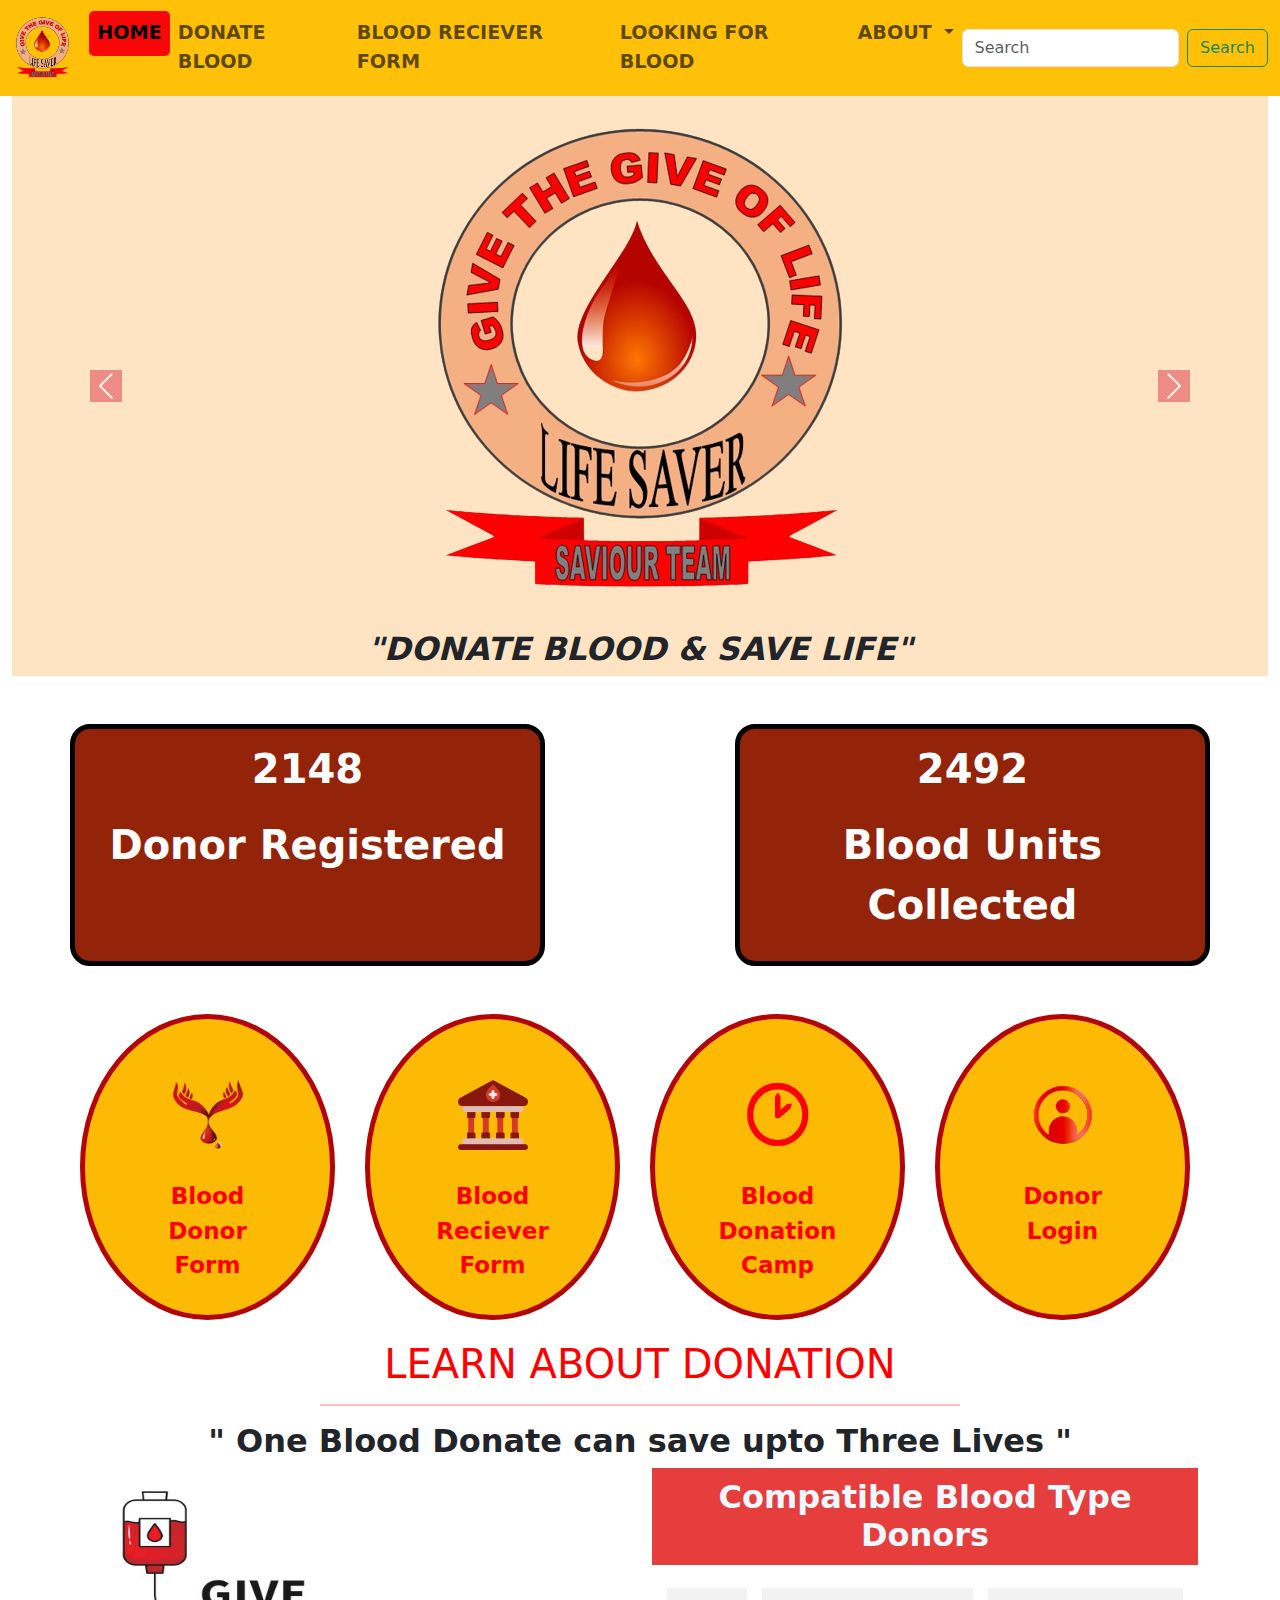
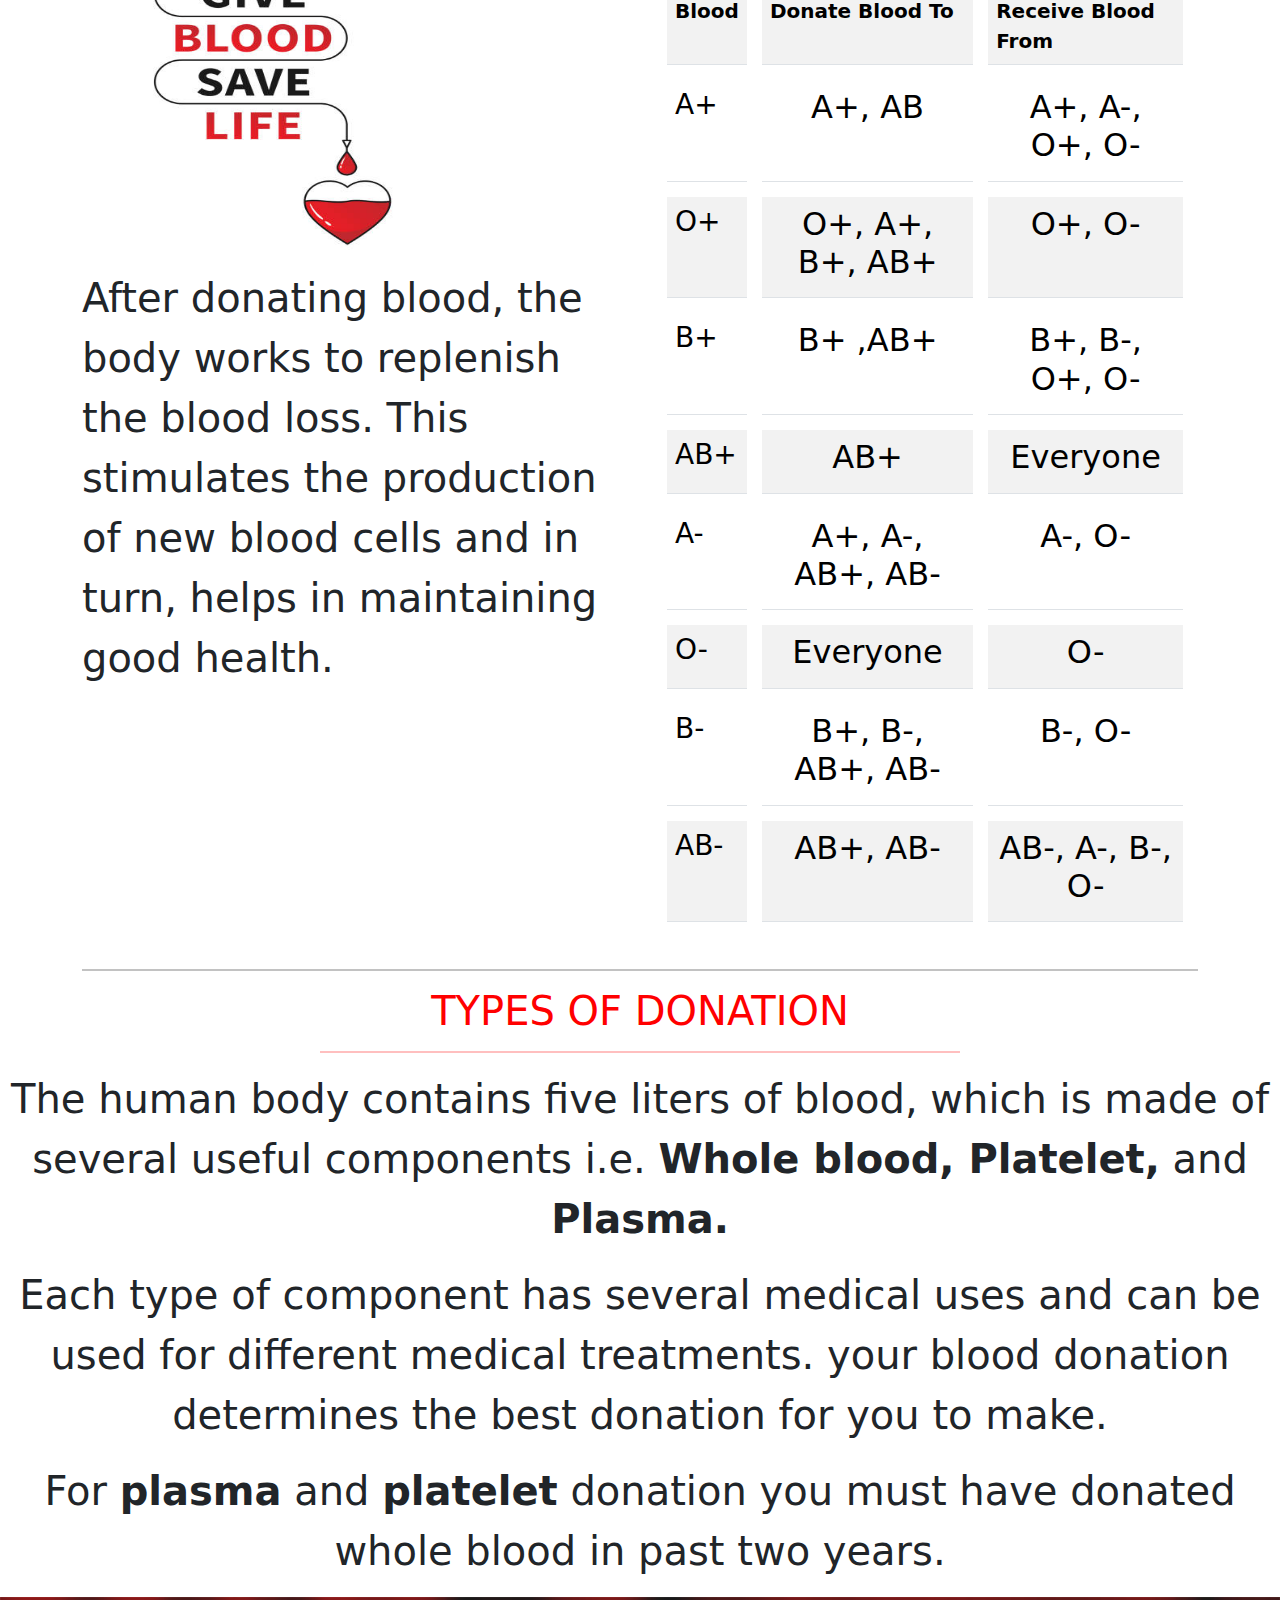
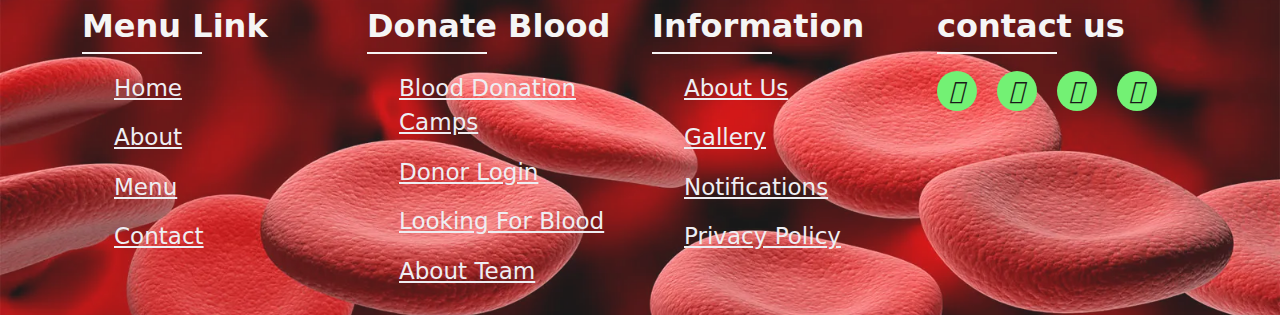
<file: index.html>
<!DOCTYPE html>
<html lang="en">
<head>
    <meta charset="UTF-8">
    <meta http-equiv="X-UA-Compatible" content="IE=edge">
    <meta name="viewport" content="width=device-width, initial-scale=1.0">
    <title>Blood Donation</title>
    <link rel="icon" href="icon.png">
    <link href="project.css" rel="stylesheet">

    <!-- font-awesome -->
    <link rel="stylesheet" href="https://cdnjs.cloudflare.com/ajax/libs/font-awesome/4.7.0/css/font-awesome.min.css">
    <link rel="stylesheet" href="https://cdnjs.cloudflare.com/ajax/libs/font-awesome/6.2.1/css/all.min.css" integrity="sha512-MV7K8+y+gLIBoVD59lQIYicR65iaqukzvf/nwasF0nqhPay5w/9lJmVM2hMDcnK1OnMGCdVK+iQrJ7lzPJQd1w==" crossorigin="anonymous" referrerpolicy="no-referrer" />
<!--bootstrap link-->
    <link href="https://cdn.jsdelivr.net/npm/bootstrap@5.2.3/dist/css/bootstrap.min.css" rel="stylesheet">
    <script src="https://cdn.jsdelivr.net/npm/bootstrap@5.2.3/dist/js/bootstrap.bundle.min.js"></script>

</head>
<body>



<!-- Example Code -->
    
<nav class="navbar navbar-expand-lg bg-warning fixed-top">
  <div class="container-fluid">
    <img class="navbar-brand " style="height:80px ;" src="logo (2).png">
    <button class="navbar-toggler" type="button" data-bs-toggle="collapse" data-bs-target="#navbarSupportedContent" aria-controls="navbarSupportedContent" aria-expanded="false" aria-label="Toggle navigation">
      <span class="navbar-toggler-icon"></span>
    </button>
    <div class="collapse navbar-collapse" id="navbarSupportedContent">
      <ul class="navbar-nav me-auto mb-2 mb-lg-0">
        <li class="nav-item">
          <a class="nav-link active" aria-current="page" href="index.html">HOME</a>
        </li>
        <li class="nav-item">
          <a class="nav-link" href="donation.html">DONATE BLOOD</a>
        </li>
        <li class="nav-item">
          <a class="nav-link" href="renishu.html">BLOOD RECIEVER FORM</a>
        </li>
        <li class="nav-item">
          <a class="nav-link" href="donar.html">LOOKING FOR BLOOD</a>
        </li>
        <li class="nav-item dropdown">
          <a class="nav-link dropdown-toggle" href="#" role="button" data-bs-toggle="dropdown" aria-expanded="false">
            ABOUT
          </a>
          <ul class="dropdown-menu">
            <li><a class="dropdown-item" href="about_team.html">ABOUT SAVIOUR TEAM</a></li>
            <li><a class="dropdown-item" href="about blood.html">ABOUT BLOOD DONATION</a></li>
            <li><hr class="dropdown-divider"></li>
            <li><a class="dropdown-item" href="project gallery.html">GALLERY</a></li>
          </ul>
        </li>
      </ul>
    
      <form class="d-flex" role="search">
        <input class="form-control me-2" type="search" placeholder="Search" aria-label="Search">
        <button class="btn btn-outline-success " type="submit">Search</button>
      </form>
    </div>
  </div>
</nav>
<br><br><br><br>
        <!-- slide -->

    <div class="container-fluid container_slide slide1">
      <!-- Carousel -->
      <div id="demo" class="carousel slide" data-bs-ride="carousel">
          
          <!-- The slideshow/carousel -->
          <div class="carousel-inner">
            <div class="carousel-item item1 active">
                <h2> <img class="logo2" src="logo (2).png" >
                    <br><b><i>"DONATE BLOOD & SAVE LIFE"</i></b></h2>
            </div>
            <div class="carousel-item item2">
                <h2><img class="logo2" src="logo (2).png" >
                    <br><b><i>"BE THE REASON FOR SOMEONE'S HEARTBEAT"</i></b></h2>
            </div>
            <div class="carousel-item item3">
                <h2><img class="logo2" src="logo (2).png">
                    <br><b><i>"A SINGLE DROP OF BLOOD CAN MAKE A HUGE DIFFERENCE"</i></b></h2>
            </div>
          </div>
          
          <!-- Left and right controls/icons -->
          <button class="carousel-control-prev" type="button" data-bs-target="#demo" data-bs-slide="prev">
            <span class="carousel-control-prev-icon bg-danger"></span>
          </button>
          <button class="carousel-control-next" type="button" data-bs-target="#demo" data-bs-slide="next">
            <span class="carousel-control-next-icon bg-danger"></span>
          </button>
      </div>
    </div>
  

<!-- slide end -->


    <!-- Sovik
    Registered  -->
    <br>
    <br>
    <div class="container">
        <div class="row row1">
            <div class="content col-sm-5 cont">
                <p class="value don_number" akhi="5837">0</p>
                <p class="don_name">Donor Registered</p>
            </div>
          <dic class="col-sm-2"></dic>
            <div class="content col-sm-5 cont">
                <p class="value don_number" akhi="6732">0</p>
                <p class="don_name">Blood Units Collected</p>
            </div>
        </div>
    </div>
    <br>
    <!--card-->
    <div class="container row1"><br>
    <div class="row row2">
        <div class="col column1 rounded-circle">
          <div class="card1 "><br>
           <img width="70px" height="70px" src="donor1.png"><br><br>
           <a class="a2" href="donation.html" target="_blank"> Blood <br>Donor<br>Form</a>
          </div>
        </div>
        <div class="col column1 rounded-circle">
            <div class="card1"><br>
             <img width="70px" height="70px" src="bank1.png"><br><br>
             <a class="a2" href="renishu.html"  target="_blank">Blood <br> Reciever<br>Form </a>
            </div>
          </div>
          <div class="col column1 rounded-circle">
            <div class="card1"><br>
             <img width="70px" height="70px" src="camp1.png"><br><br>
             <a class="a2" href="#"  target="_blank">Blood <br>Donation<br>Camp</a>
            </div>
          </div>
          <div class="col column1 rounded-circle">
            <div class="card1"><br>
             <img width="70px" height="70px" src="human.png"><br><br>
             <a class="a2" href="#"  target="_blank">Donor<br> Login</a>
            </div>
          </div>
    </div> 
  </div>
    <!-- rishi -->

      <div class="learn_1">
       <h1>LEARN ABOUT DONATION</h1> 
       <center><hr class="learn_2"></center>
      </div>

   <div>
    <h2><b>" One Blood Donate can save upto Three Lives "</b></h2>
  </div>
    <div class="container">
       <div class="row">
           <div class="col-sm-6">
                <img src="aboutpic.jpeg" width="350" height="400">
    <p>After donating blood, the body works to replenish the blood loss. This stimulates the
    production of new blood cells and in turn, helps in maintaining good health.</p>
   
   
           </div>

           <div class="col-sm-6" id="tab-col">
               <center><h2 style="background-color:rgb(230, 61, 61); padding: 10px; color: aliceblue;" style="font-size:35px"><b> Compatible Blood Type Donors </b></h2></center>
              
             <table class="table table-striped">
               <tr>
                   <th style="font-size:20px">Blood</th>
                   <th style="font-size:20px">Donate Blood To</th>
                   <th style="font-size:20px">Receive Blood From</th>
               </tr>
               <tr>
                   <td><h3>A+ </h3></td>
                   <td><h2>A+, AB</h2></td>
                   <td><h2>A+, A-, O+, O-</h2></td>
               </tr>
               <tr>
                   <td><h3>O+</h3></td>
                   <td><h2>O+, A+, B+, AB+</h2></td>
                   <td><h2>O+, O-</h2></td>
               </tr>
               <tr>
                   <td><h3>B+</h3></td>
                   <td><h2>B+ ,AB+</h2></td>
                   <td><h2>B+, B-, O+, O-</h2></td>
               </tr>
               <tr>
                   <td><h3>AB+</h3></td>
                   <td><h2>AB+</h2></td>
                   <td><h2>Everyone</h2></td>
               </tr>
               <tr>
                 <td><h3>A-</h3></td>
                 <td><h2>A+, A-, AB+, AB-</h2></td>
                 <td><h2>A-, O-</h2></td>
             </tr>
             <tr>
               <td><h3>O-</h3></td>
               <td><h2>Everyone</h2></td>
               <td><h2>O-</h2></td>
           </tr>
           <tr>
             <td><h3>B-</h3></td>
             <td><h2>B+, B-, AB+, AB-</h2></td>
             <td><h2>B-, O-</h2></td>
         </tr><tr>
           <td><h3>AB-</h3></td>
           <td><h2>AB+, AB-</h2></td>
           <td><h2>AB-, A-, B-, O-</h2></td>
       </tr>
             
             </table>
           </div>
       </div>
       <hr class="demo">
    </div>
    <div>
     <h1 class="learn_1">TYPES OF DONATION</h1>
     <center><hr class="learn_2"></center>
     <center><p>The human body contains five liters of blood, which is made of several useful components i.e. <b>Whole blood, Platelet,</b> and <b>Plasma.</b></p>
       <p>Each type of component has several medical uses and can be used for different medical treatments. your blood donation determines the best donation for you to make.</p>
       <p>For <b>plasma</b> and <b>platelet</b> donation you must have donated whole blood in past two years.</p>
     </center>
    </div>
   
     <!------footer start------>
     <section class="section_footer" >
      <div class="container footer">
          <div class=" row main">
              <div class="col">
                  <h4>Menu Link</h4>
                  <ul>
                      <li><a href="index.html">Home</a></li>
                      <li><a href="about blood.html">About</a></li>
                      <li><a href="index.html">Menu</a></li>
                          
                      <li><a href="">contact</a></li>
                  </ul>
              </div>
              <div class="col">
                  <h4> Donate Blood</h4>
                  <ul>
                       <li><a href="donation.html">Blood Donation camps</a></li>
                       <li><a href="">Donor Login</a></li>
                       <li><a href="#">Looking for blood</a></li>
                       <li><a href="#">About team</a></li>     
            
                  </ul>
               </div>

               <div class="col">
                  <h4>Information</h4>
                  <ul>
                      <li><a href="about_team.html">About Us</a></li>
                    
                    <li><a href="project gallery.html">Gallery</a></li>
                    <li><a href="#">Notifications</a></li> 
                  <li><a href="#">Privacy Policy</a></li>
                    
                  </ul>
               </div>

               <div class="col">
                  <h4>contact us</h4>
                  <div class="social">
                    <a href="https://www.linkedin.com/login"><i class="fab fa-linkedin"></i></a>   
                    <a href="https://www.facebook.com/login/"> <i class="fab fa-facebook-f"></i></a>
                    <a href="https://twitter.com/i/flow/login?input_flow_data=%7B%22requested_variant%22%3A%22eyJsYW5nIjoiZW4ifQ%3D%3D%22%7D"> <i class="fab fa-twitter"></i></a>
                    <a href="https://www.instagram.com/accounts/login/"> <i class="fab fa-instagram"></i></a>
                      
               </div>
               </div>
          </div>
      </div>
  </section>
    
   
 </div>

 <script>
 const counters = document.querySelectorAll('.value');
  const speed = 500;
  
  counters.forEach( counter => {
     const animate = () => {
        const value = +counter.getAttribute('akhi');
        const data = +counter.innerText;
       
        const time = value / speed;
       if(data < value) {
            counter.innerText = Math.ceil(data + time);
            setTimeout(animate, 1);
          }else{
            counter.innerText = value;
          }
       
     }
     
     animate();
  });
  
  
  </script>
</body>
</html>
</file>
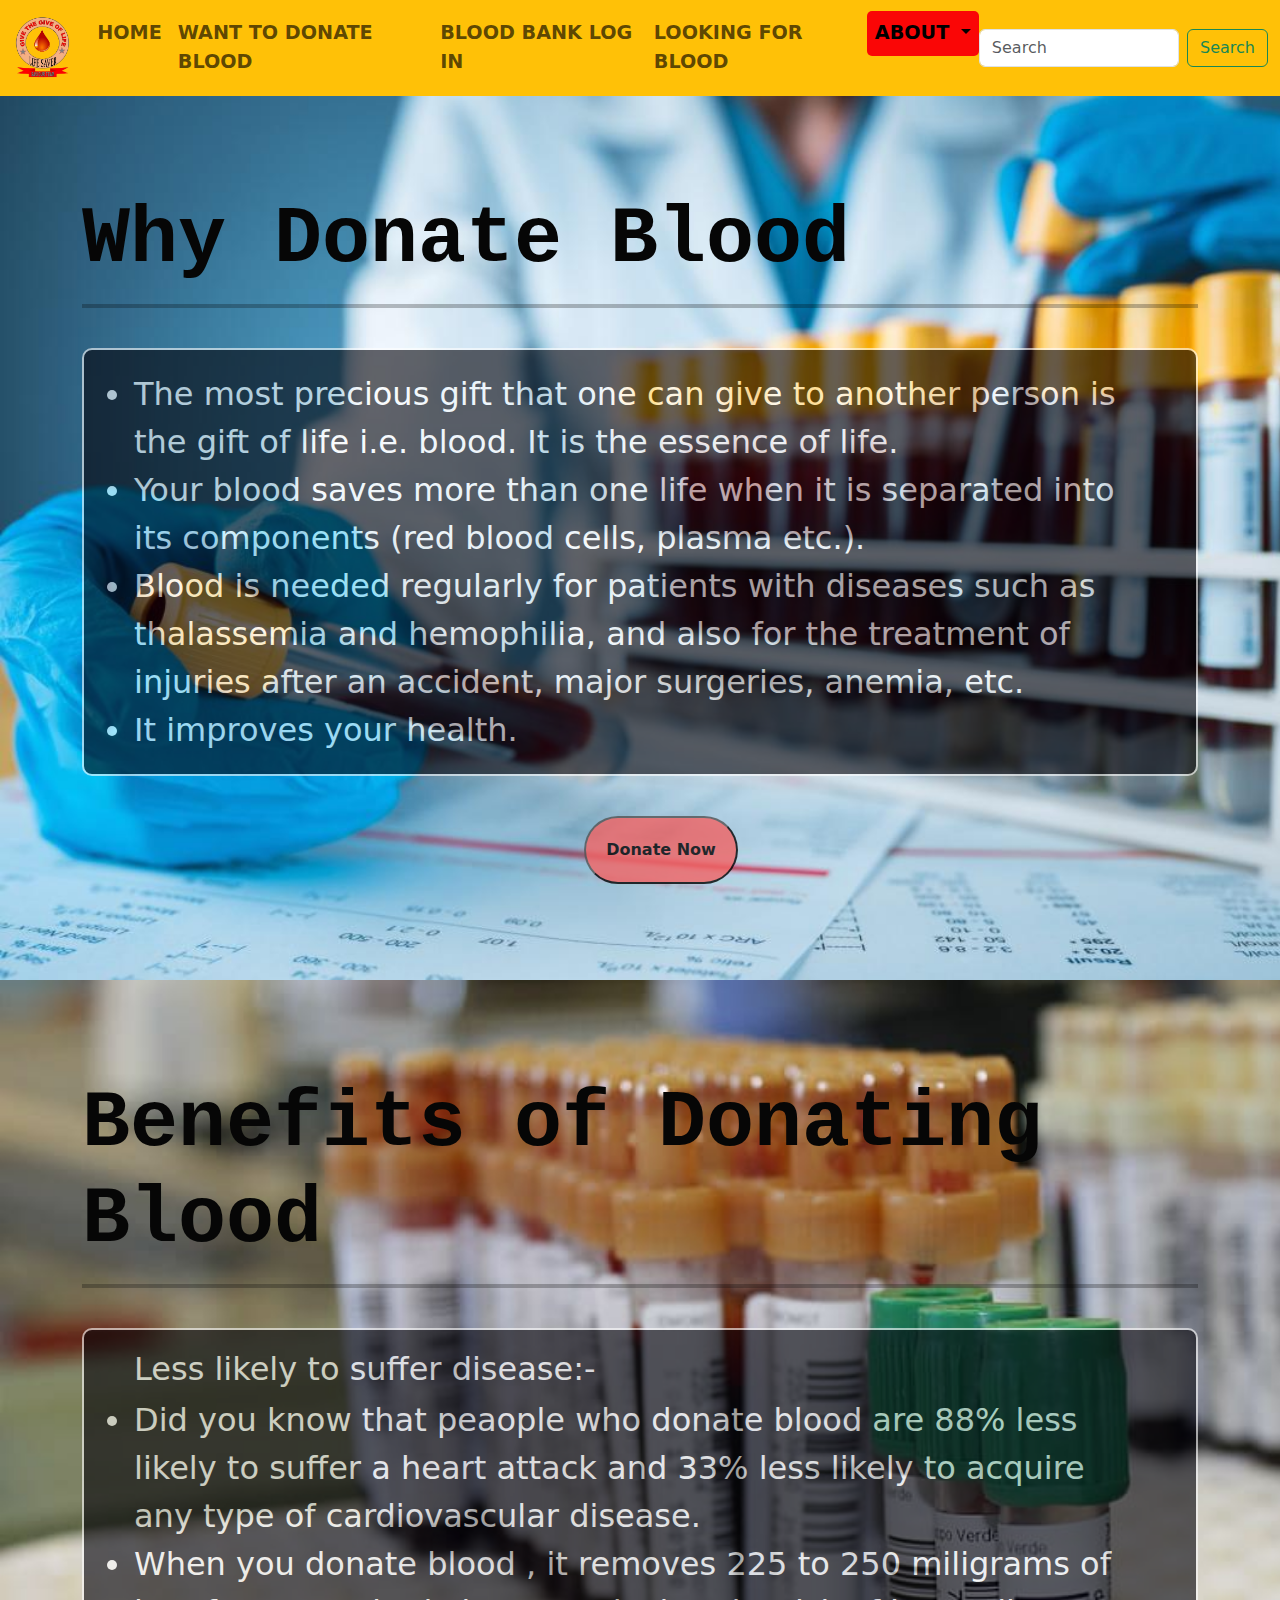
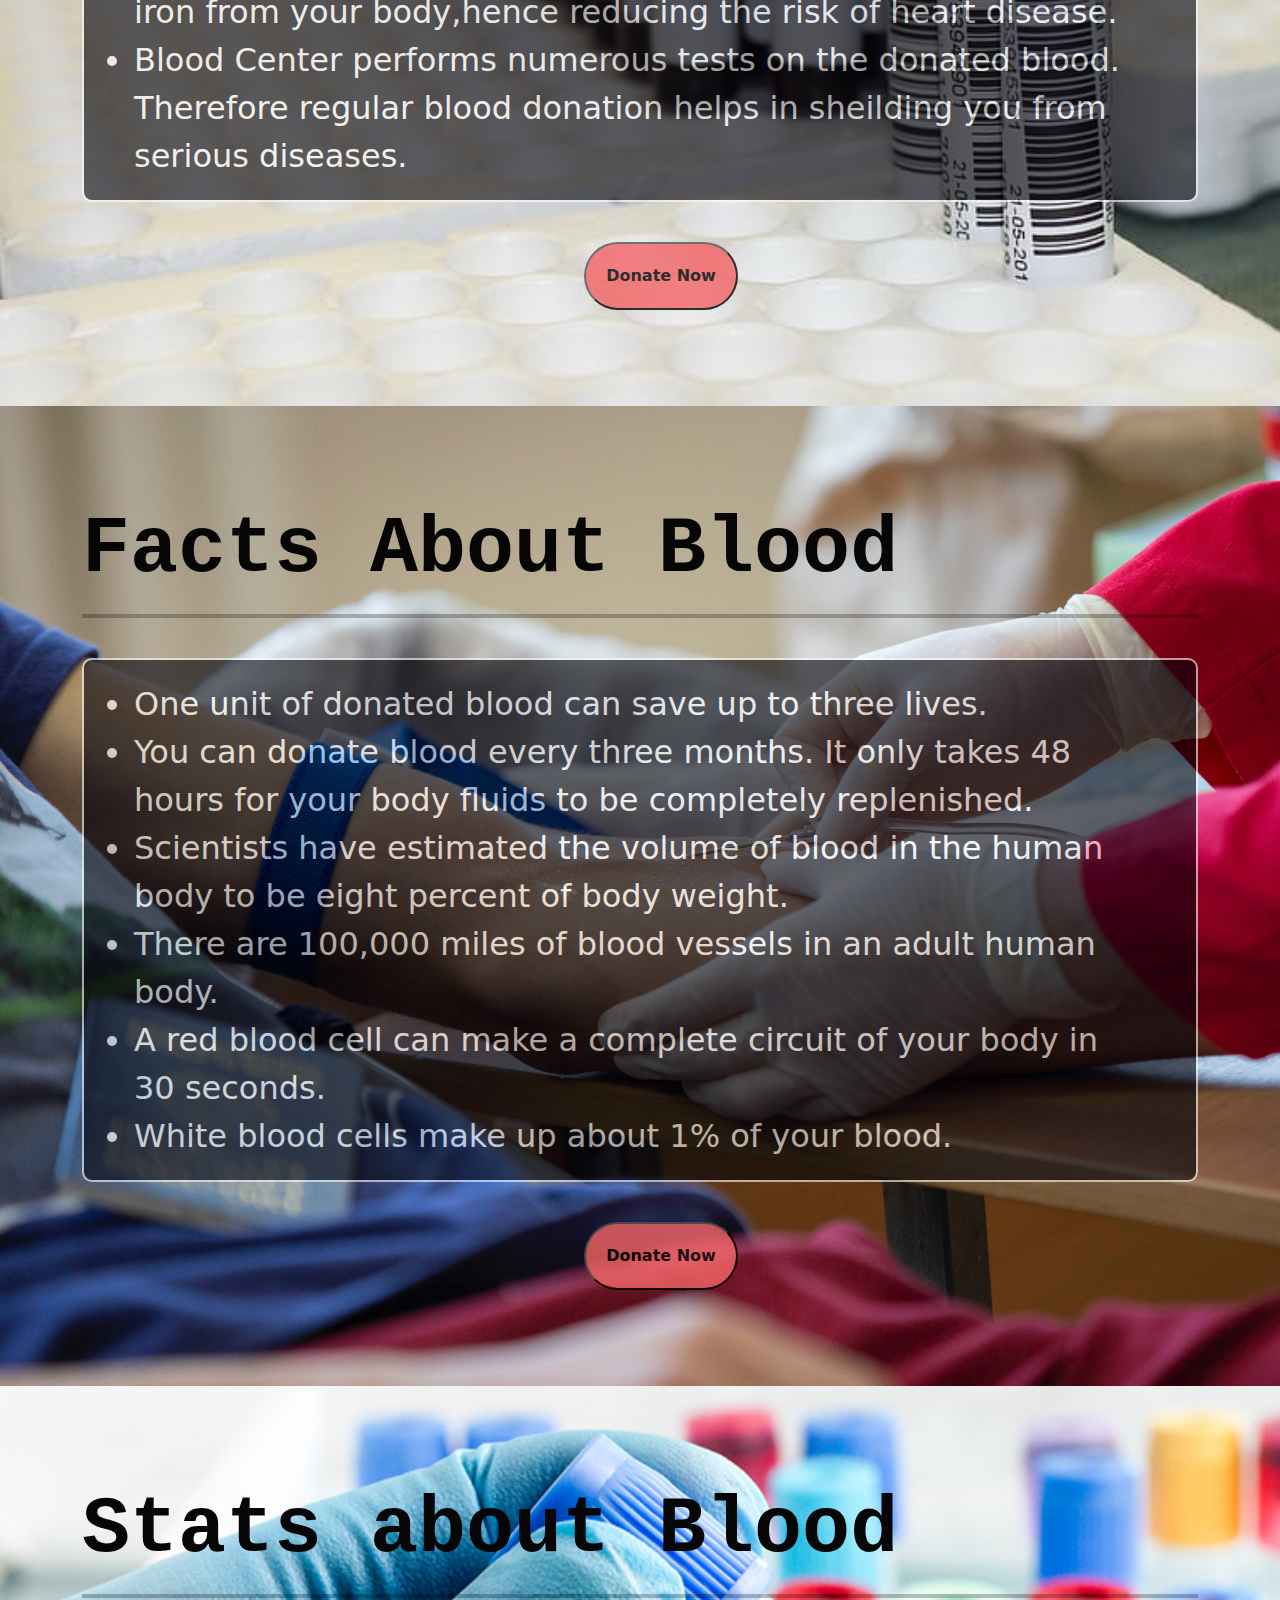
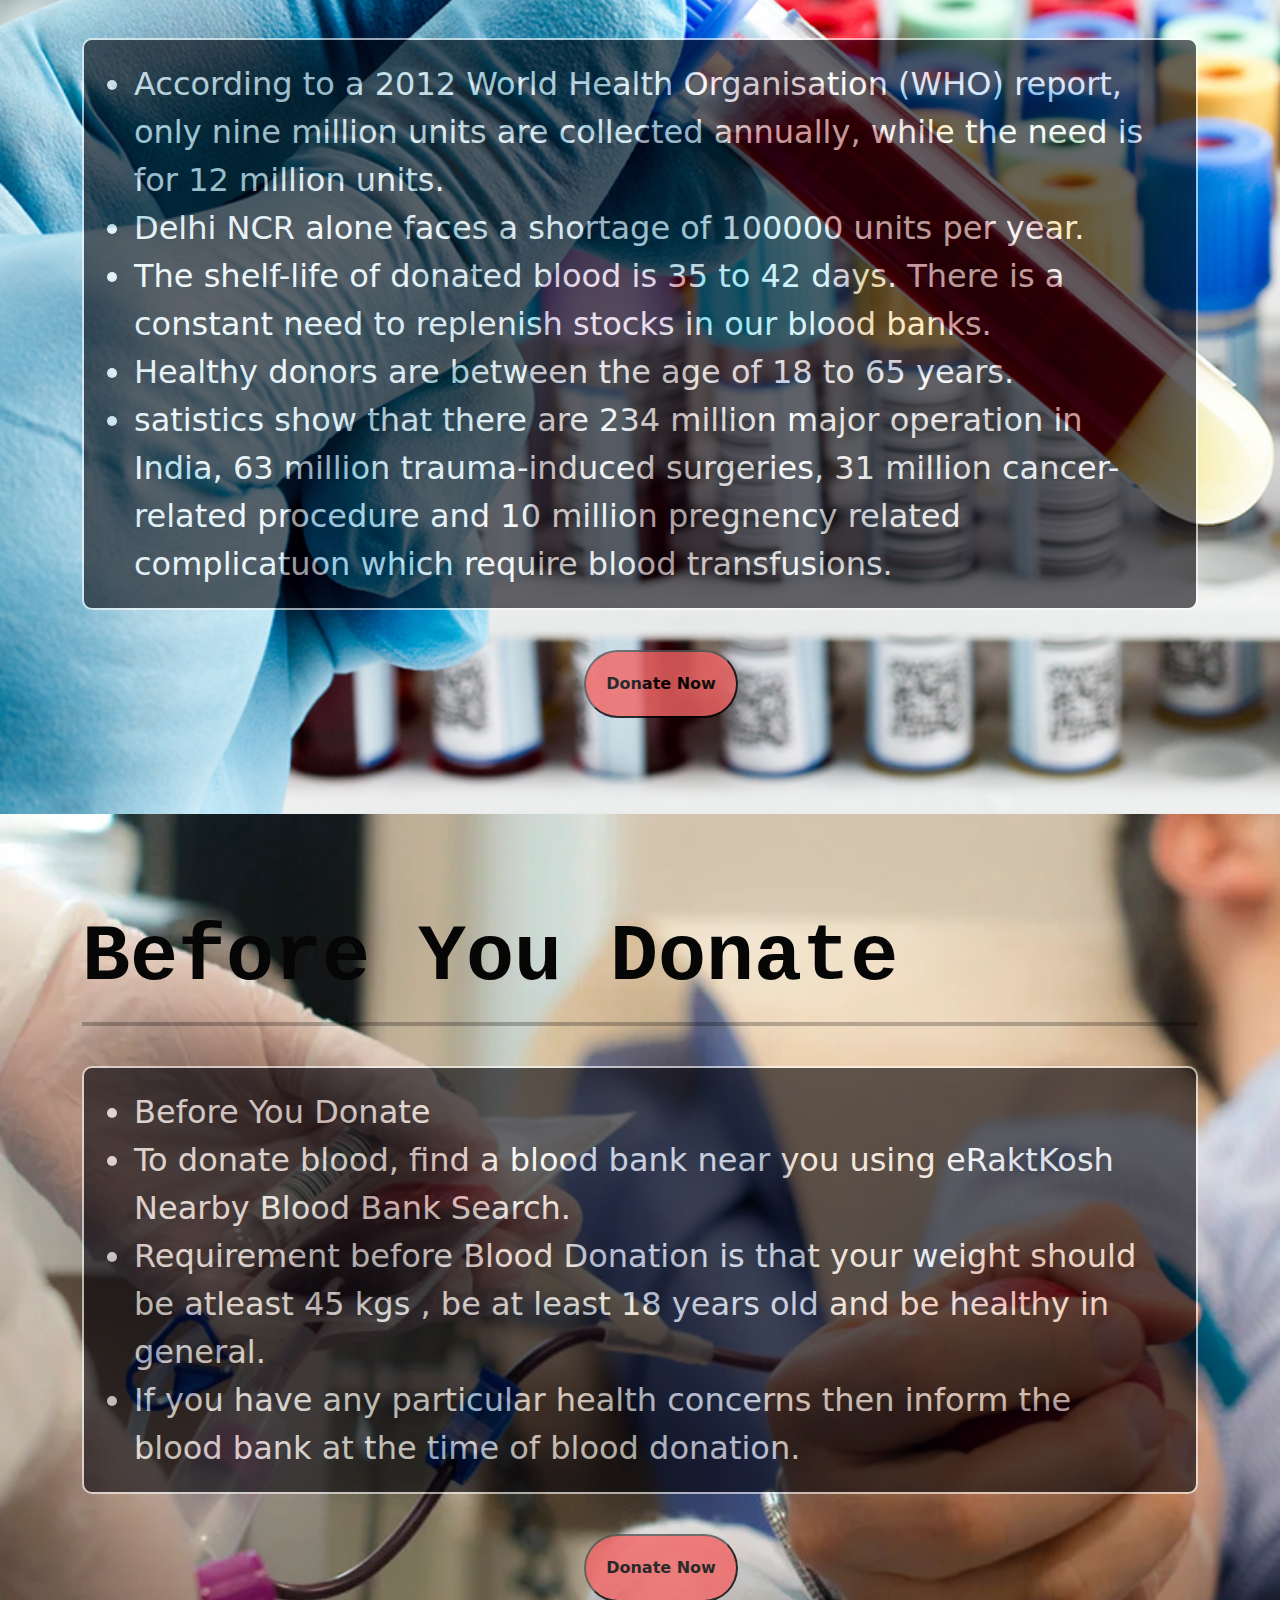
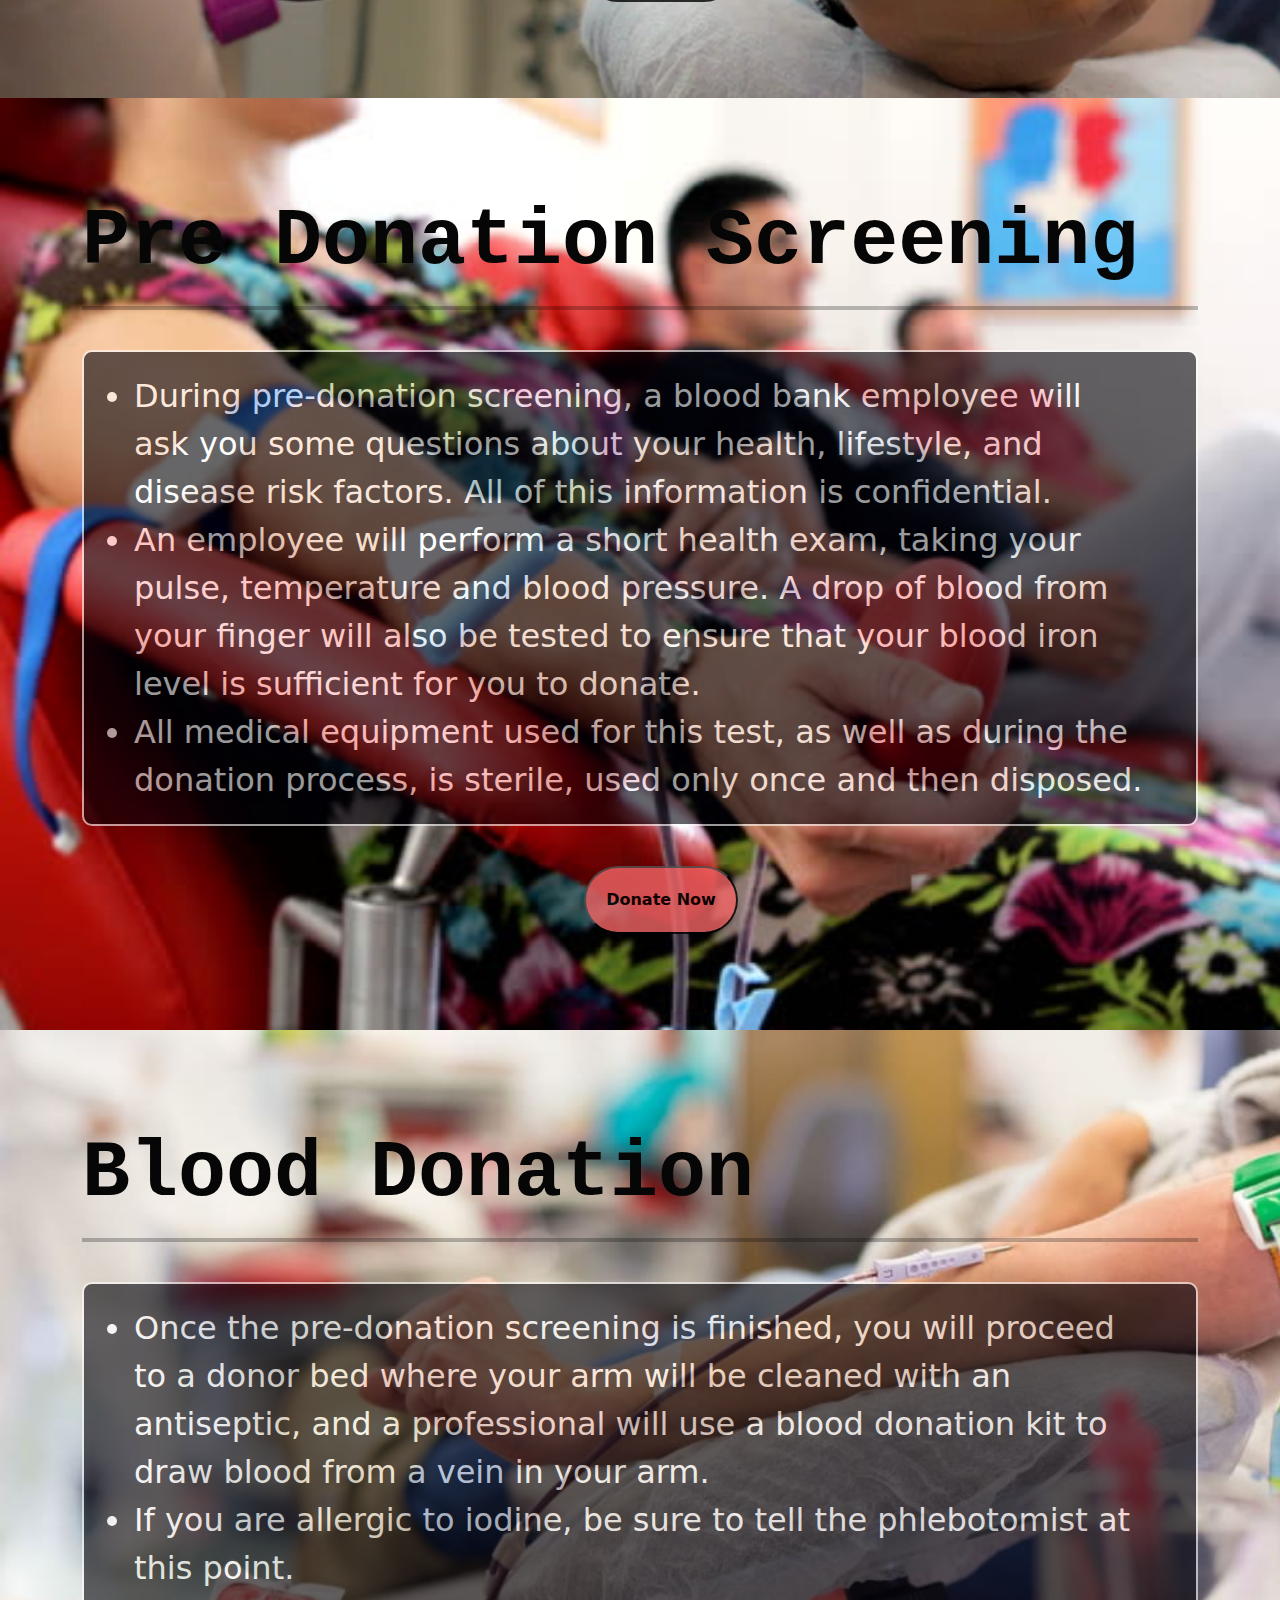
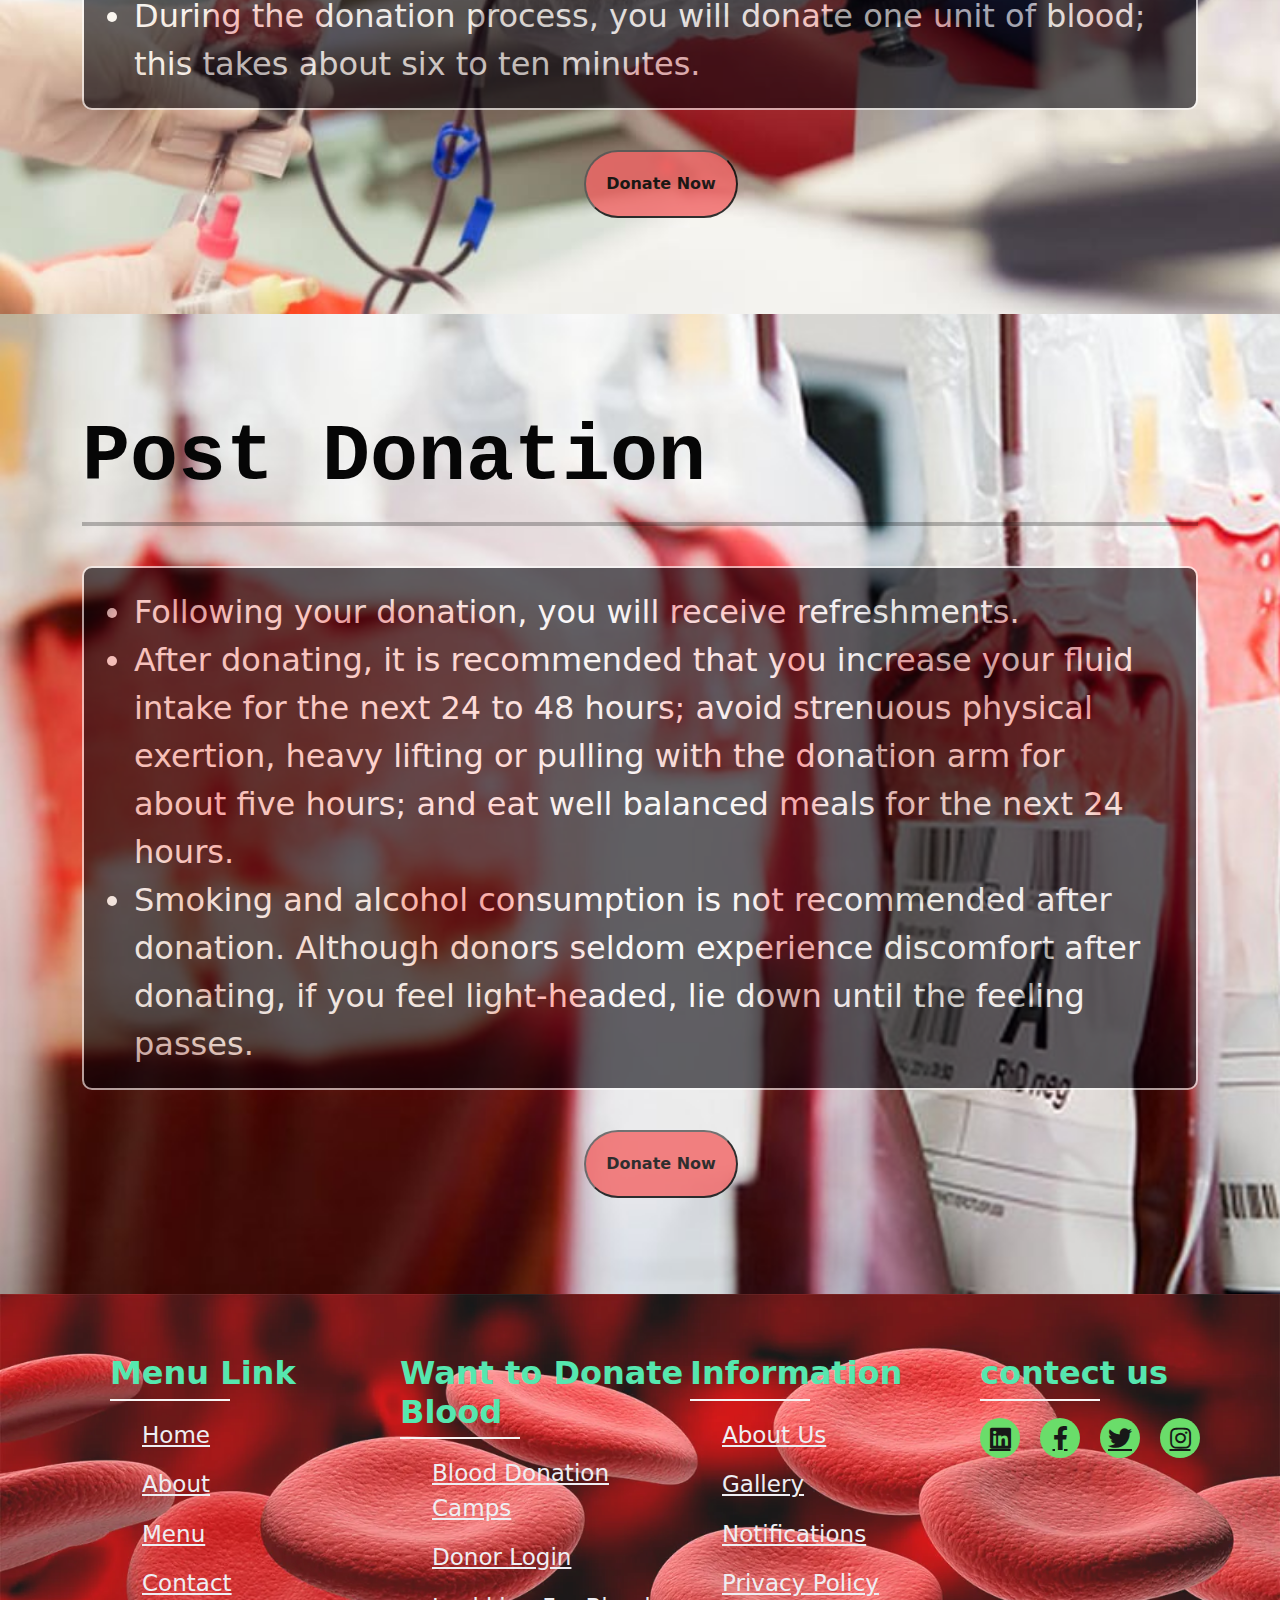
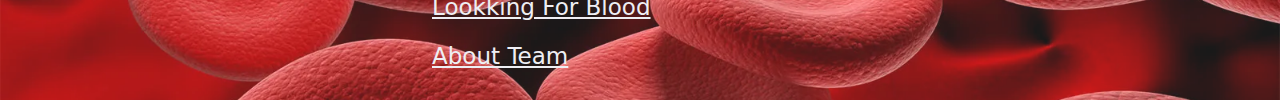
<file: about blood.html>
<!DOCTYPE html>
<html lang="en">
<head>
    <meta charset="UTF-8">
    <meta http-equiv="X-UA-Compatible" content="IE=edge">
    <meta name="viewport" content="width=device-width, initial-scale=1.0">
    <title>about_blood</title>
    <link href="about blood.css" rel="stylesheet">
    <link rel="icon" href="icon.png">
    <link rel="stylesheet" href="https://pro.fontawesome.com/releases/v5.10.0/css/all.css">
    <link href="https://cdn.jsdelivr.net/npm/bootstrap@5.2.3/dist/css/bootstrap.min.css" rel="stylesheet">
    <script src="https://cdn.jsdelivr.net/npm/bootstrap@5.2.3/dist/js/bootstrap.bundle.min.js"></script>

</head>
<body>
  
     
<nav class="navbar navbar-expand-lg bg-warning fixed-top">
    <div class="container-fluid">
      <img class="navbar-brand " style="height:80px ;" src="logo (2).png">
      <button class="navbar-toggler" type="button" data-bs-toggle="collapse" data-bs-target="#navbarSupportedContent" aria-controls="navbarSupportedContent" aria-expanded="false" aria-label="Toggle navigation">
        <span class="navbar-toggler-icon"></span>
      </button>
      <div class="collapse navbar-collapse" id="navbarSupportedContent">
        <ul class="navbar-nav me-auto mb-2 mb-lg-0">
          <li class="nav-item">
            <a class="nav-link " aria-current="page" href="index.html">HOME</a>
          </li>
          <li class="nav-item">
            <a class="nav-link" href="#">WANT TO DONATE BLOOD</a>
          </li>
          <li class="nav-item">
            <a class="nav-link" href="#">BLOOD BANK LOG IN</a>
          </li>
          <li class="nav-item">
            <a class="nav-link" href="#">LOOKING FOR BLOOD</a>
          </li>
          <li class="nav-item dropdown">
            <a class="nav-link dropdown-toggle active" href="#" role="button" data-bs-toggle="dropdown" aria-expanded="false">
              ABOUT
            </a>
            <ul class="dropdown-menu">
              <li><a class="dropdown-item" href="about_team.html">ABOUT SAVIOUR TEAM</a></li>
              <li><a class="dropdown-item active" href="about blood.html">ABOUT BLOOD DONATION</a></li>
              <li><hr class="dropdown-divider"></li>
              <li><a class="dropdown-item" href="#">GALARY</a></li>
            </ul>
          </li>
        </ul>
      
        <form class="d-flex" role="search">
          <input class="form-control me-2" type="search" placeholder="Search" aria-label="Search">
          <button class="btn btn-outline-success " type="submit">Search</button>
        </form>
      </div>
    </div>
  </nav>
  <br><br><br><br>
<div class="container_fluid a1"><br><br><br><br>
    <div class="container content">
        <h1>Why Donate Blood</h1>
        <hr class="hr1"><br>
        <ul class="about_para">
            <li>
                The most precious gift that one can give to another person is the gift of life i.e. blood. It is the essence of life.
            </li>
            <li>
                Your blood saves more than one life when it is separated into its components (red blood cells, plasma etc.).
            </li>
            <li>
                Blood is needed regularly for patients with diseases such as thalassemia and hemophilia, and also for the treatment of injuries after an accident, major surgeries, anemia, etc.
            </li>
            <li>
                It improves your health.
            </li>
        </ul><br>
        <button>Donate Now</button>
    </div><br><br><br><br>
</div>
    
<div class="container_fluid a2"><br><br><br><br>
    <div class="container content">
        <h1>Benefits of Donating Blood</h1>
        <hr class="hr1"><br>
        <ul class="about_para">
            <h2>Less likely to suffer disease:-</h2>
            <li>
                Did you know that peaople who donate blood are 88% less likely to suffer a heart attack and 33% less likely to acquire any type of cardiovascular disease.
            </li>
            <li>
                When you donate blood , it removes 225 to 250 miligrams of iron from your body,hence reducing the risk of heart disease. 
            </li>
            <li>
                Blood Center performs numerous tests on the donated blood. Therefore regular blood donation helps in sheilding you from serious diseases.
            </li>
          
        </ul><br>
        <button>Donate Now</button>
    </div><br><br><br><br>
</div>
<div class="container_fluid a3"><br><br><br><br>
    <div class="container content">
        <h1>Facts About Blood</h1>
        <hr class="hr1"><br>
        <ul class="about_para">
            <li>
                One unit of donated blood can save up to three lives.
            </li>
            <li>
                You can donate blood every three months. It only takes 48 hours for your body fluids to be completely replenished.
            </li>
            <li>
                Scientists have estimated the volume of blood in the human body to be eight percent of body weight.
            </li>
            <li>
                There are 100,000 miles of blood vessels in an adult human body.
            </li>
            <li>
                A red blood cell can make a complete circuit of your body in 30 seconds.
            </li>
            <li>
                White blood cells make up about 1% of your blood.
            </li>
        </ul><br>
        <button>Donate Now</button>
    </div><br><br><br><br>
</div>
<div class="container_fluid a4"><br><br><br><br>
    <div class="container content">
        <h1>Stats about Blood</h1>
        <hr class="hr1"><br>
        <ul class="about_para">
            <li>
                According to a 2012 World Health Organisation (WHO) report, only nine million units are collected annually, while the need is for 12 million units.
            </li>
            <li>
                Delhi NCR alone faces a shortage of 100000 units per year.
            </li>
            <li>
                 The shelf-life of donated blood is 35 to 42 days. There is a constant need to replenish stocks in our blood banks.
            </li>
            <li>
                Healthy donors are between the age of 18 to 65 years.
            </li>
            <li>
                satistics show that there are 234 million major operation in India, 63 million trauma-induced surgeries, 31 million cancer-related procedure and 10 million pregnency related complicatuon which require blood transfusions.
            </li>
        </ul><br>
        <button>Donate Now</button>
    </div><br><br><br><br>
</div>
<div class="container_fluid a5"><br><br><br><br>
    <div class="container content">
        <h1>Before You Donate</h1>
        <hr class="hr1"><br>
        <ul class="about_para">
            <li>
                Before You Donate
            </li>
            <li>
                To donate blood, find a blood bank near you using eRaktKosh Nearby Blood Bank Search.
            </li>
            <li>
                Requirement before Blood Donation is that your weight should be atleast 45 kgs , be at least 18 years old and be healthy in general.
            </li>
            <li>
                If you have any particular health concerns then inform the blood bank at the time of blood donation.
            </li>
        </ul><br>
        <button>Donate Now</button>
    </div><br><br><br><br>
</div>
<div class="container_fluid a6"><br><br><br><br>
    <div class="container content">
        <h1>Pre Donation Screening</h1>
        <hr class="hr1"><br>
        <ul class="about_para">
            <li>
                During pre-donation screening, a blood bank employee will ask you some questions about your health, lifestyle, and disease risk factors. All of this information is confidential.
            </li>
            <li>
                An employee will perform a short health exam, taking your pulse, temperature and blood pressure. A drop of blood from your finger will also be tested to ensure that your blood iron level is sufficient for you to donate.
            </li>
            <li>
                All medical equipment used for this test, as well as during the donation process, is sterile, used only once and then disposed.
            </li>
        </ul><br>
        <button>Donate Now</button>
    </div><br><br><br><br>
</div>
<div class="container_fluid a7"><br><br><br><br>
    <div class="container content">
        <h1>Blood Donation</h1>
        <hr class="hr1"><br>
        <ul class="about_para">
            <li>
                Once the pre-donation screening is finished, you will proceed to a donor bed where your arm will be cleaned with an antiseptic, and a professional will use a blood donation kit to draw blood from a vein in your arm.
            </li>
            <li>
                If you are allergic to iodine, be sure to tell the phlebotomist at this point.
            </li>
            <li>
                During the donation process, you will donate one unit of blood; this takes about six to ten minutes.
            </li>
        </ul><br>
        <button>Donate Now</button>
    </div><br><br><br><br>
</div>
<div class="container_fluid a8"><br><br><br><br>
    <div class="container content">
        <h1>Post Donation</h1>
        <hr class="hr1"><br>
        <ul class="about_para">
            <li>
                Following your donation, you will receive refreshments.
            </li>
            <li>
                After donating, it is recommended that you increase your fluid intake for the next 24 to 48 hours; avoid strenuous physical exertion, heavy lifting or pulling with the donation arm for about five hours; and eat well balanced meals for the next 24 hours.
            </li>
            <li>
                Smoking and alcohol consumption is not recommended after donation. Although donors seldom experience discomfort after donating, if you feel light-headed, lie down until the feeling passes.
            </li>
        </ul><br>
        <button>Donate Now</button>
    </div><br><br><br><br>
</div>

 <!------footer start------>
 <section class="section_footer" >
    <div class="footer">
        <div class="main">
            <div class="col">
                <h4>Menu Link</h4>
                <ul>
                    <li><a href="#Home">Home</a></li>
                    <li><a href="#About">About</a></li>
                    <li><a href="#Menu">Menu</a></li>
                        
                    <li><a href="#contact">contact</a></li>
                </ul>
            </div>
            <div class="col">
                <h4>Want to Donate<br> Blood</h4>
                <ul>
                     <li><a href="#">Blood Donation camps</a></li>
                     <li><a href="#">Donor Login</a></li>
                     <li><a href="#">lookking for blood</a></li>
                     <li><a href="#">About Team</a></li> 
                     
                </ul>
             </div>

             <div class="col">
                <h4>Information</h4>
                <ul>
                    <li><a href="#">About Us</a></li>
                  
                  <li><a href="#">Gallery</a></li>
                  <li><a href="#">Notifications</a></li> 
                <li><a href="#">Privacy Policy</a></li>
                   
                </ul>
             </div>

             <div class="col">
                <h4>contect us</h4>
                <div class="social">
                   
                    <a href="https://www.linkedin.com/login"><i class="fab fa-linkedin"></i></a>   
                    <a href="https://www.facebook.com/login/"> <i class="fab fa-facebook-f"></i></a>
                    <a href="https://twitter.com/i/flow/login?input_flow_data=%7B%22requested_variant%22%3A%22eyJsYW5nIjoiZW4ifQ%3D%3D%22%7D"> <i class="fab fa-twitter"></i></a>
                    <a href="https://www.instagram.com/accounts/login/"> <i class="fab fa-instagram"></i></a>
                </div>
             </div>
        </div>
    </div>
</section>
</body>
</html>
</file>
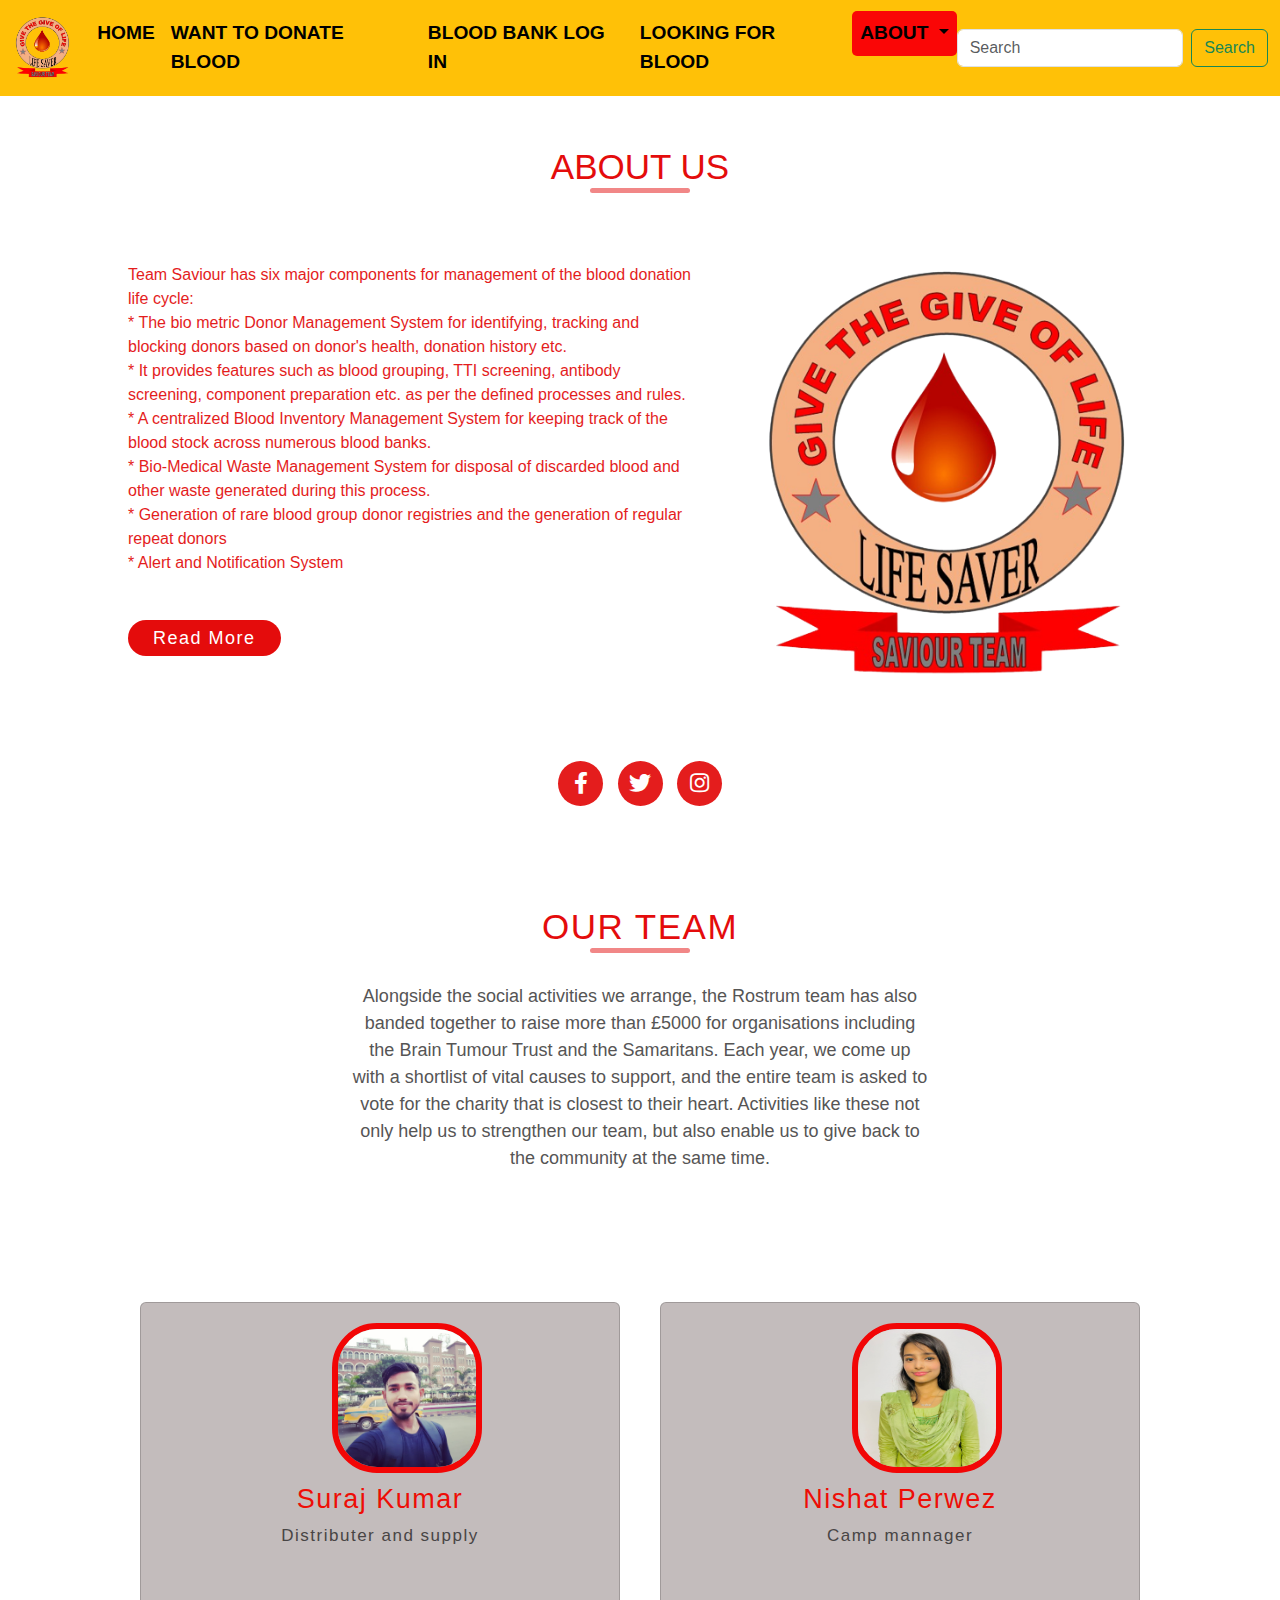
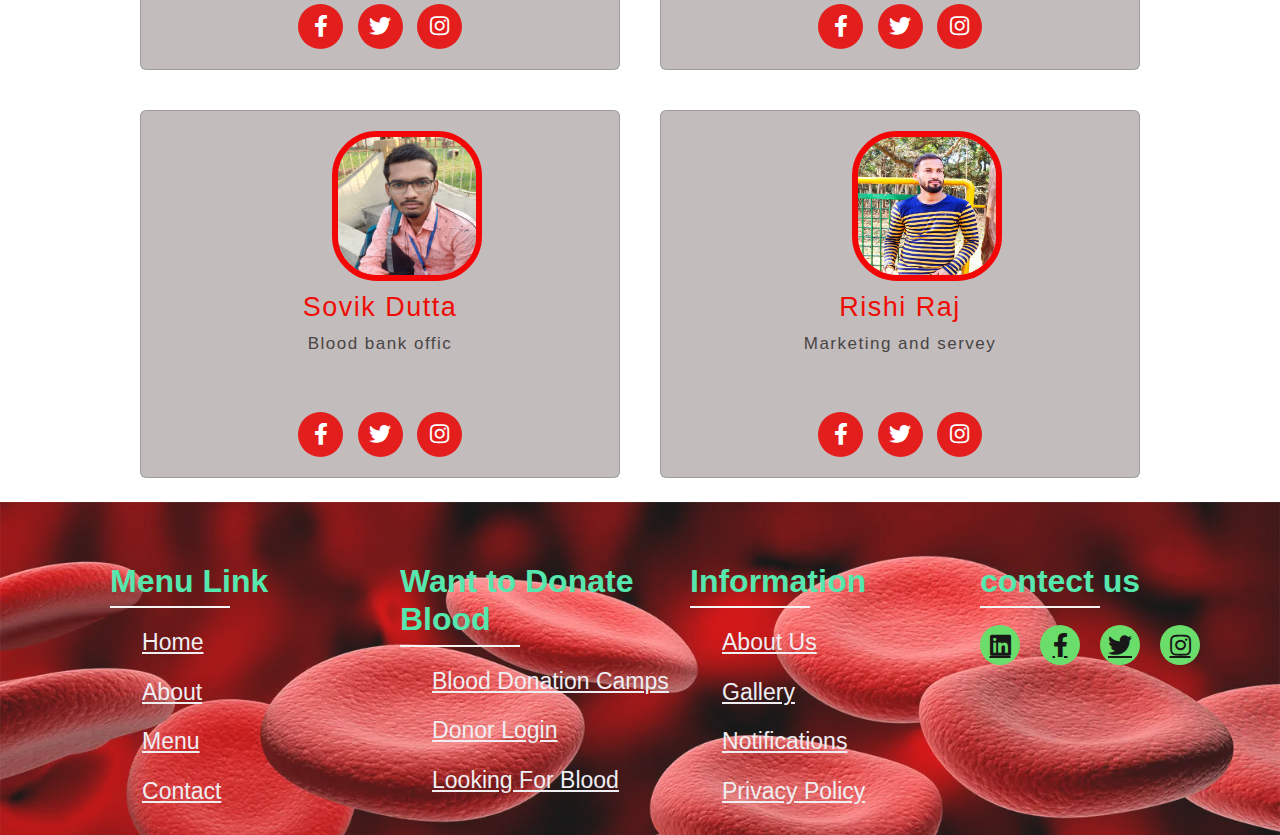
<file: about_team.html>
<!DOCTYPE html>
<html lang="en">
<head>
    <meta charset="UTF-8">
    <meta http-equiv="X-UA-Compatible" content="IE=edge">
    <meta name="viewport" content="width=device-width, initial-scale=1.0">
    <title>About Us</title>
    <link rel="icon" href="icon.png">
    <link rel="stylesheet" href="https://pro.fontawesome.com/releases/v5.10.0/css/all.css">
    <link rel="stylesheet" type="text/css" href="about.css">

    <link href="https://cdn.jsdelivr.net/npm/bootstrap@5.2.3/dist/css/bootstrap.min.css" rel="stylesheet">
    <script src="https://cdn.jsdelivr.net/npm/bootstrap@5.2.3/dist/js/bootstrap.bundle.min.js"></script>

</head>
<body>

    <nav class="navbar navbar-expand-lg bg-warning fixed-top">
        <div class="container-fluid">
          <img class="navbar-brand " style="height:80px ;" src="logo (2).png">
          <button class="navbar-toggler" type="button" data-bs-toggle="collapse" data-bs-target="#navbarSupportedContent" aria-controls="navbarSupportedContent" aria-expanded="false" aria-label="Toggle navigation">
            <span class="navbar-toggler-icon"></span>
          </button>
          <div class="collapse navbar-collapse" id="navbarSupportedContent">
            <ul class="navbar-nav me-auto mb-2 mb-lg-0">
              <li class="nav-item">
                <a class="nav-link " aria-current="page" href="index.html">HOME</a>
              </li>
              <li class="nav-item">
                <a class="nav-link" href="#">WANT TO DONATE BLOOD</a>
              </li>
              <li class="nav-item">
                <a class="nav-link" href="#">BLOOD BANK LOG IN</a>
              </li>
              <li class="nav-item">
                <a class="nav-link" href="#">LOOKING FOR BLOOD</a>
              </li>
              <li class="nav-item dropdown">
                <a class="nav-link dropdown-toggle active" href="#" role="button" data-bs-toggle="dropdown" aria-expanded="false">
                  ABOUT
                </a>
                <ul class="dropdown-menu">
                  <li><a class="dropdown-item active" href="about_team.html">ABOUT SAVIOUR TEAM</a></li>
                  <li><a class="dropdown-item" href="about blood.html">ABOUT BLOOD DONATION</a></li>
                  <li><hr class="dropdown-divider"></li>
                  <li><a class="dropdown-item" href="#">GALARY</a></li>
                </ul>
              </li>
            </ul>
          
            <form class="d-flex" role="search">
              <input class="form-control me-2" type="search" placeholder="Search" aria-label="Search">
              <button class="btn btn-outline-success " type="submit">Search</button>
            </form>
          </div>
        </div>
      </nav>

      <br><br><br><br>
    <div class="section1">
    
     <!----about start---->
            <div class="section">
                <div class="container">
                    <div class="title">
                        <h1>About Us</h1>
                    </div>
                       <div class="content">
                               <div class="article">
                               <p> Team Saviour has six major components for management of the blood donation life cycle:
                                
                                <br> * The bio metric Donor Management System for identifying, tracking and blocking donors based on donor's health, donation history etc.
                                <br> * It provides features such as blood grouping, TTI screening, antibody screening, component preparation etc. as per the defined processes and rules.
                                <br> * A centralized Blood Inventory Management System for keeping track of the blood stock across numerous blood banks.
                                <br> * Bio-Medical Waste Management System for disposal of discarded blood and other waste generated during this process.
                                <br> * Generation of rare blood group donor registries and the generation of regular repeat donors
                                <br> * Alert and Notification System</p>
                                <div class="button">
                                    <a href="">Read More</a>
                                </div>
                        </div>
                    </div>
                    <div class="image-section">
                   <img src="logo (2).png">             
                   </div>
                   <div class="social">
                    <a href=""> <i class="fab fa-facebook-f"></i></a>
                    <a href=""> <i class="fab fa-twitter"></i></a>
                    <a href=""> <i class="fab fa-instagram"></i></a>
                   </div>
                </div>
            </div>   
             <!----about start  end---->

         <!----our team start---->
     <div class="team-section">
                <div class="container">
                    <div class="row">
                           <div class="title">
                               <h1>Our team</h1>
                               
                               <p>Alongside the social activities we arrange, the Rostrum team has also banded together to raise more than £5000 for organisations including the Brain Tumour Trust and the Samaritans. Each year, we come up with a shortlist of vital causes to support, and the entire team is asked to vote for the charity that is closest to their heart. Activities like these not only help us to strengthen our team, but also enable us to give back to the community at the same time.</p>
                            </div> 
                     </div>             
                <div class="team-card">
                    <div class="card">
                        <div class="image-section">
                            <img src="suraj.jpeg">
                        </div>
                        <div class="content">
                            <h3>Suraj Kumar</h3>
                            <h4>Distributer and supply</h4>
                            <div class="social">
                                <a href=""> <i class="fab fa-facebook-f"></i></a>
                                <a href=""> <i class="fab fa-twitter"></i></a>
                                <a href=""> <i class="fab fa-instagram"></i></a>
                               </div>
                            <!-- <p>Lorem ipsum dolor sit amet consectetur adipisicing elit. Ex, necessitatibus reiciendis rem harum consequatur soluta quibusdam esse autem veritatis illum eius nemo porro inventore sapiente molestiae quis beatae dolorem. Veritatis.</p> -->
                        </div>
                    </div>
                    <div class="card">
                        <div class="image-section">
                            <img src="nishat.jpg.jpeg">
                        </div>
                        <div class="content">
                            <h3>Nishat Perwez</h3>
                            <h4>Camp mannager</h4>
                            <div class="social">
                                <a href=""> <i class="fab fa-facebook-f"></i></a>
                                <a href=""> <i class="fab fa-twitter"></i></a>
                                <a href=""> <i class="fab fa-instagram"></i></a>
                               </div>
                            <!-- <p>Lorem ipsum dolor sit amet consectetur adipisicing elit. Ex, necessitatibus reiciendis rem harum consequatur soluta quibusdam esse autem veritatis illum eius nemo porro inventore sapiente molestiae quis beatae dolorem. Veritatis.</p> -->
                        </div>
                    </div>
                    <div class="card">
                        <div class="image-section">
                            <img src="photo.jpg">
                        </div>
                        <div class="content">
                            <h3>Sovik Dutta</h3>
                            <h4>Blood bank offic</h4>
                            <div class="social">
                                <a href=""> <i class="fab fa-facebook-f"></i></a>
                                <a href=""> <i class="fab fa-twitter"></i></a>
                                <a href=""> <i class="fab fa-instagram"></i></a>
                               </div>
                            <!-- <p>Lorem ipsum dolor sit amet consectetur adipisicing elit. Ex, necessitatibus reiciendis rem harum consequatur soluta quibusdam esse autem veritatis illum eius nemo porro inventore sapiente molestiae quis beatae dolorem. Veritatis.</p> -->
                        </div>
                    </div>
                    <div class="card">
                        <div class="image-section">
                            <img src="rishi.jpeg">
                        </div>
                        <div class="content">
                            <h3>Rishi Raj</h3>
                            <h4>Marketing and servey</h4>
                            <div class="social">
                                <a href=""> <i class="fab fa-facebook-f"></i></a>
                                <a href=""> <i class="fab fa-twitter"></i></a>
                                <a href=""> <i class="fab fa-instagram"></i></a>
                               </div>
                            <!-- <p>Lorem ipsum dolor sit amet consectetur adipisicing elit. Ex, necessitatibus reiciendis rem harum consequatur soluta quibusdam esse autem veritatis illum eius nemo porro inventore sapiente molestiae quis beatae dolorem. Veritatis.</p> -->
                        </div>
                    </div>
                </div>
            </div>
      </div>
         <!----our team end---->

<br>
         
      <!------footer start------>
      <section class="section_footer" >
        <div class="footer">
            <div class="main">
                <div class="col">
                    <h4>Menu Link</h4>
                    <ul>
                        <li><a href="#Home">Home</a></li>
                        <li><a href="#About">About</a></li>
                        <li><a href="#Menu">Menu</a></li>
                            
                        <li><a href="#contact">contact</a></li>
                    </ul>
                </div>
                <div class="col">
                    <h4>Want to Donate<br> Blood</h4>
                    <ul>
                         <li><a href="donation.html">Blood Donation camps</a></li>
                         <li><a href="donation.html">Donor Login</a></li>
                         <li><a href="">Looking for blood</a></li>
                         
                    </ul>
                 </div>

                 <div class="col">
                    <h4>Information</h4>
                    <ul>
                        <li><a href="about blood.html">About Us</a></li>
                      
                      <li><a href="project gallery.html">Gallery</a></li>
                      <li><a href="#">Notifications</a></li> 
                    <li><a href="#">Privacy Policy</a></li>
                        
                    </ul>
                 </div>

                 <div class="col">
                    <h4>contect us</h4>
                    <div class="social">
                       
                        <a href="https://www.linkedin.com/login"><i class="fab fa-linkedin"></i></a>   
                        <a href="https://www.facebook.com/login/"> <i class="fab fa-facebook-f"></i></a>
                        <a href="https://twitter.com/i/flow/login?input_flow_data=%7B%22requested_variant%22%3A%22eyJsYW5nIjoiZW4ifQ%3D%3D%22%7D"> <i class="fab fa-twitter"></i></a>
                        <a href="https://www.instagram.com/accounts/login/"> <i class="fab fa-instagram"></i></a>
                    </div>
                 </div>
            </div>
        </div>
    </section>

             
</body>
</html>
</file>
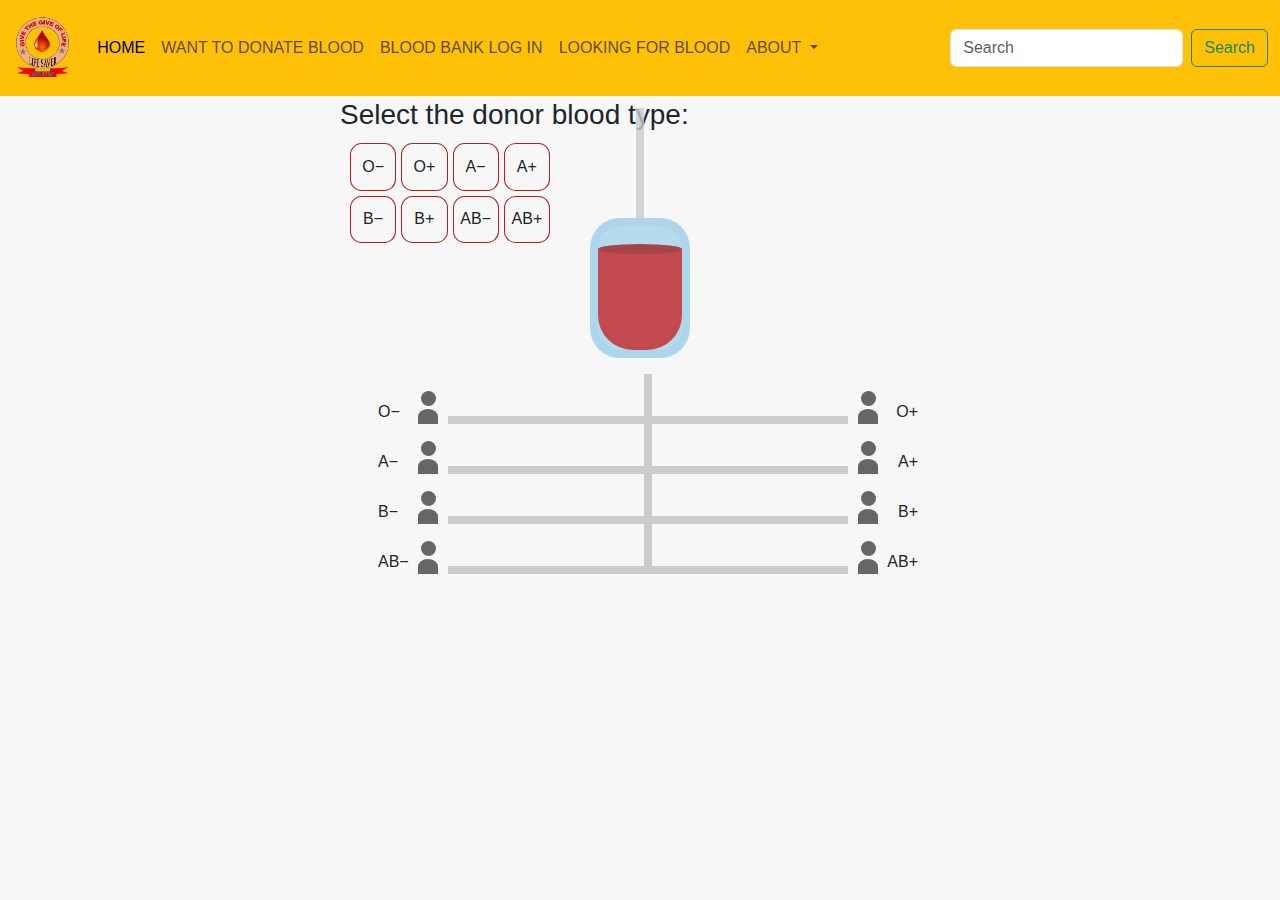
<file: donar.html>
<!DOCTYPE html>
<html lang="en">
<head>
    <meta charset="UTF-8">
    <meta http-equiv="X-UA-Compatible" content="IE=edge">
    <meta name="viewport" content="width=device-width, initial-scale=1.0">
    <link rel="icon" href="icon.png">
<!--bootstrap link-->
<link href="https://cdn.jsdelivr.net/npm/bootstrap@5.2.3/dist/css/bootstrap.min.css" rel="stylesheet">
<script src="https://cdn.jsdelivr.net/npm/bootstrap@5.2.3/dist/js/bootstrap.bundle.min.js"></script>


    <title>Looking for Blood</title>
    <style>
    body {
      overflow-y: hidden;
      background: #f7f7f7;
      font-family: "Montserrat", sans-serif;
    }
    
    #about {
      position: absolute;
      top: 10px;
      left: 10px;
      z-index: 2;
    }
    #about a {
      display: inline-block;
      height: 2.5em;
      margin: 0 5px;
    }
    #about a i {
      font-size: 1.5em;
    }
    #about a i.fa-linkedin {
      color: #0073b0;
    }
    #about a i.fa-github, #about a i.fa-globe {
      color: #24292e;
    }
    #about a i.fa-twitter {
      color: #1da1f2;
    }
    
    #content {
      position: relative;
      margin: 50px auto;
      width: 600px;
      height: 600px;
    }
    
    h3 {
      position: absolute;
      top: 0px;
      left: 0px;
    }
    
    #blood_selector {
      display: grid;
      grid-template-columns: repeat(4, 1fr);
      grid-template-rows: 1fr 1fr;
      grid-gap: 5px;
      width: 200px;
      height: 100px;
      position: absolute;
      left: 10px;
      top: 45px;
      z-index: 2;
    }
    #blood_selector div {
      -webkit-user-select: none;
         -moz-user-select: none;
          -ms-user-select: none;
              user-select: none;
      display: flex;
      align-items: center;
      justify-content: center;
      background-color: #f7f7f7;
      border: 1px solid #b51e23;
      border-radius: 25%;
    }
    #blood_selector div:hover {
      border: 1px solid #1da1f2;
      font-weight: bold;
      cursor: pointer;
    }
    
    #blood_content {
      position: absolute;
      top: 50px;
      width: 100%;
      height: 100%;
    }
    
    #center_via_c {
      position: absolute;
      z-index: 1;
      width: 100%;
      height: 100%;
    }
    #center_via_c .center_via {
      width: 8px;
      background: #ccc;
      height: 200px;
      position: absolute;
      left: 304px;
      top: 276px;
    }
    #center_via_c .blood_via {
      height: 0;
      background-color: #b51e23;
      right: 50%;
      width: 8px;
      transition: height 0.25s;
    }
    
    .bar {
      position: fixed;
      right: 0;
      top: 55px;
      width: 55%;
      height: 8px;
      border-radius: 2px 0 0 2px;
      background-color: #ccc;
    }
    
    .main_bag {
      position: absolute;
      width: 100px;
      height: 140px;
      top: 70px;
      left: 250px;
      border-radius: 30px;
      opacity: 0.8;
      background-color: rgba(154, 207, 234, 0.9);
      border: 8px solid rgba(154, 207, 234, 0.9);
    }
    .main_bag .blood {
      position: absolute;
      left: 0;
      bottom: 0;
      width: 100%;
      height: 100px;
      background-color: #b51e23;
      border-radius: 0 0 35px 35px;
      transition: height 1s;
    }
    .main_bag .blood::before {
      content: "";
      position: absolute;
      top: -6px;
      width: 100%;
      height: 10px;
      background-color: #92191b;
      border-radius: 100%;
    }
    .main_bag::before {
      content: "";
      position: absolute;
      top: -118px;
      left: 45%;
      width: 10%;
      height: 110px;
      background-color: #ccc;
    }
    
    #humans {
      position: absolute;
      top: 276px;
      width: 400px;
      height: 200px;
      left: 108px;
      display: grid;
      grid-template-columns: 1fr 1fr;
      grid-template-rows: repeat(4, 1fr);
    }
    #humans .human {
      position: relative;
    }
    #humans .human .via {
      position: absolute;
      text-align: right;
      width: 100%;
      height: 8px;
      background-color: #ccc;
      bottom: 0;
    }
    #humans .human .blood_via {
      position: absolute;
      height: 8px;
      background-color: #b51e23;
      width: 0;
      bottom: 0;
      transition: width 1s;
    }
    #humans .human.left {
      display: grid;
      justify-content: left;
      align-content: center;
    }
    #humans .human.left .blood_via {
      right: 0;
    }
    #humans .human.left .scribble {
      left: -30px;
    }
    #humans .human.left .scribble span {
      left: -40px;
      text-align: right;
    }
    #humans .human.right {
      display: grid;
      justify-content: right;
      align-content: center;
    }
    #humans .human.right .scribble {
      right: -60px;
    }
    #humans .human.right .scribble span {
      right: -10px;
    }
    #humans .human .scribble {
      position: absolute;
      height: 50px;
      width: 50px;
      top: 0;
      transition: background 1s;
    }
    #humans .human .scribble span {
      position: absolute;
      display: grid;
      align-items: end;
      height: 100%;
    }
    #humans .human .scribble .head {
      width: 30%;
      height: 30%;
      background-color: #666;
      border-radius: 50%;
      margin: 2px auto;
      transition: background 1s;
      position: absolute;
      top: 30%;
      left: 5%;
    }
    #humans .human .scribble .body {
      position: absolute;
      bottom: 0;
      width: 40%;
      height: 30%;
      background-color: #666;
      border-radius: 50% 50% 0 0;
      margin: 0 auto;
      transition: background 1s;
    }
    
    .no_transition {
      transition: none !important;
    }
    
    .highlight {
      border: 2px solid #b51e23 !important;
      font-weight: bold;
    }
    
    .highlightText {
      font-weight: bold;
    }
    
    @media only screen and (max-width: 400px) {
      #content {
        position: relative;
        margin: 25px auto;
        width: 300px;
        height: 300px;
      }
      #content h3 {
        top: 10px;
        font-size: 1em;
      }
      #content #blood_selector {
        width: 150px;
        height: 75px;
        font-size: 0.75em;
        top: 45px;
      }
      #content .bar {
        top: 40px;
      }
      #content .main_bag {
        width: 75px;
        height: 105px;
        left: 125px;
      }
      #content .main_bag::before {
        top: -108px;
        height: 100px;
      }
      #content .main_bag .blood {
        height: 70%;
      }
      #content #center_via_c .center_via {
        left: 167px;
        top: 240px;
      }
      #content #humans {
        top: 240px;
        width: 180px;
        left: 85px;
      }
    }
  
        </style>
</head>
<body>
  
  <nav class="navbar navbar-expand-lg bg-warning fixed-top">
    <div class="container-fluid">
      <img class="navbar-brand " style="height:80px ;" src="logo (2).png">
      <button class="navbar-toggler" type="button" data-bs-toggle="collapse" data-bs-target="#navbarSupportedContent" aria-controls="navbarSupportedContent" aria-expanded="false" aria-label="Toggle navigation">
        <span class="navbar-toggler-icon"></span>
      </button>
      <div class="collapse navbar-collapse" id="navbarSupportedContent">
        <ul class="navbar-nav me-auto mb-2 mb-lg-0">
          <li class="nav-item">
            <a class="nav-link active" aria-current="page" href="index.html">HOME</a>
          </li>
          <li class="nav-item">
            <a class="nav-link" href="donation.html">WANT TO DONATE BLOOD</a>
          </li>
          <li class="nav-item">
            <a class="nav-link" href="renishu.html">BLOOD BANK LOG IN</a>
          </li>
          <li class="nav-item">
            <a class="nav-link" href="donar.html">LOOKING FOR BLOOD</a>
          </li>
          <li class="nav-item dropdown">
            <a class="nav-link dropdown-toggle" href="#" role="button" data-bs-toggle="dropdown" aria-expanded="false">
              ABOUT
            </a>
            <ul class="dropdown-menu">
              <li><a class="dropdown-item" href="about_team.html">ABOUT SAVIOUR TEAM</a></li>
              <li><a class="dropdown-item" href="about blood.html">ABOUT BLOOD DONATION</a></li>
              <li><hr class="dropdown-divider"></li>
              <li><a class="dropdown-item" href="project gallery.html">GALARY</a></li>
            </ul>
          </li>
        </ul>
      
        <form class="d-flex" role="search">
          <input class="form-control me-2" type="search" placeholder="Search" aria-label="Search">
          <button class="btn btn-outline-success " type="submit">Search</button>
        </form>
      </div>
    </div>
  </nav>







 <center> <h1>Who can get my blood?</h1> </center>  
 
<div id="about">
  <div class="mySocial"><a class="social" href="https://www.linkedin.com/in/rominamartinlib/" target="_new"><i class="fab fa-linkedin"></i></a><a class="social" href="https://rominamartin.github.io/" target="_new"><i class="fab fa-github"></i></a><a class="social" href="https://twitter.com/rominamartinlib" target="_new"><i class="fab fa-twitter"></i></a><a class="social" href="https://donatinghelps.com/" target="_new"><i class="fas fa-globe"></i></a></div>
</div>
<div id="content">
  <h3>Select the donor blood type:</h3>
  <div id="blood_selector">
    <div>O−</div>
    <div>O+</div>
    <div>A−</div>
    <div>A+</div>
    <div>B−</div>
    <div>B+</div>
    <div>AB−</div>
    <div>AB+</div>
  </div>
  <div id="blood_content">
    <div class="bar"></div>
    <div class="main_bag">
      <div class="blood"></div>
    </div>
  </div>
  <div id="center_via_c">
    <div class="center_via">
      <div class="blood_via"></div>
    </div>
  </div>
  <div id="humans">
    <div class="human left">
      <div class="scribble"><span class="blood_type">O−</span>
        <div class="head"></div>
        <div class="body"></div>
      </div>
      <div class="via"></div>
      <div class="blood_via"></div>
    </div>
    <div class="human right">
      <div class="scribble"><span class="blood_type">O+</span>
        <div class="head"></div>
        <div class="body"></div>
      </div>
      <div class="via"></div>
      <div class="blood_via"></div>
    </div>
    <div class="human left">
      <div class="scribble"><span class="blood_type">A−</span>
        <div class="head"></div>
        <div class="body"></div>
      </div>
      <div class="via"></div>
      <div class="blood_via"></div>
    </div>
    <div class="human right">
      <div class="scribble"><span class="blood_type">A+</span>
        <div class="head"></div>
        <div class="body"></div>
      </div>
      <div class="via"></div>
      <div class="blood_via"></div>
    </div>
    <div class="human left">
      <div class="scribble"><span class="blood_type">B−</span>
        <div class="head"></div>
        <div class="body"></div>
      </div>
      <div class="via"></div>
      <div class="blood_via"></div>
    </div>
    <div class="human right">
      <div class="scribble"><span class="blood_type">B+</span>
        <div class="head"></div>
        <div class="body"></div>
      </div>
      <div class="via"></div>
      <div class="blood_via"></div>
    </div>
    <div class="human left">
      <div class="scribble"><span class="blood_type">AB−</span>
        <div class="head"></div>
        <div class="body"></div>
      </div>
      <div class="via"></div>
      <div class="blood_via"></div>
    </div>
    <div class="human right">
      <div class="scribble"><span class="blood_type">AB+</span>
        <div class="head"></div>
        <div class="body"></div>
      </div>
      <div class="via"></div>
      <div class="blood_via"></div>
    </div>
  </div>
</div>


<script>const humans_parent = document.getElementById("humans");
    const BLOOD_TYPES = {
      "O−": ["O−", "O+", "A−", "A+", "B−", "B+", "AB−", "AB+"],
      "O+": ["O+", "A+", "B+", "AB+"],
      "A−": ["A−", "A+", "AB−", "AB+"],
      "A+": ["A+", "AB+"],
      "B−": ["B−", "B+", "AB−", "AB+"],
      "B+": ["B+", "AB+"],
      "AB−": ["AB−", "AB+"],
      "AB+": ["AB+"]
    };
    const reset_button = document.getElementById("reset");
    const selector = document.getElementById("blood_selector");
    const blood_vias = document.querySelectorAll("#humans .human .blood_via");
    const blood_bag = document.querySelector("#blood_content > div.main_bag > div");
    const center_via = document.querySelector(".center_via > .blood_via");
    const blood_types = document.querySelectorAll(".blood_type");
    let lastCalled;
    addListeners();
    
    function callIfChildren(e) {
      if (lastCalled) change();
      if (e.target !== this) setRecipents(e);
    }
    
    function addListeners() {
      selector.addEventListener("click", callIfChildren);
      reset.addEventListener("click", reset);
    }
    
    function reset() {
      change();
      blood_bag.style.height = "100px";
      center_via.style.height = "0px";
    }
    
    function change() {
      lastCalled.target.classList.remove("highlight");
    
      for (let i = 0; i < blood_vias.length; i++) {
        blood_vias[i].style.width = "0px";
        blood_types[i].classList.remove("highlightText");
      }
    }
    
    function timeout(ms) {
      return new Promise((resolve) => setTimeout(resolve, ms));
    }
    
    async function setRecipents(e) {
      e.target.classList.add("highlight");
      lastCalled = e;
    
      const donor = e.target.innerText;
      for (let item of BLOOD_TYPES[donor]) {
        const recipent_index = Object.keys(BLOOD_TYPES).indexOf(item);
        const height = 50 + 50 * Math.floor(recipent_index / 2);
        const blood_height = 125 - 25 * Math.floor(recipent_index / 2);
        blood_bag.style.height = `${blood_height}px`;
        center_via.style.height = `${height}px`;
    
        await timeout(100);
        blood_vias[recipent_index].style.width = "100%";
        blood_types[recipent_index].classList.add("highlightText");
      }
    }
    </script>

    
</body>
</html>
</file>
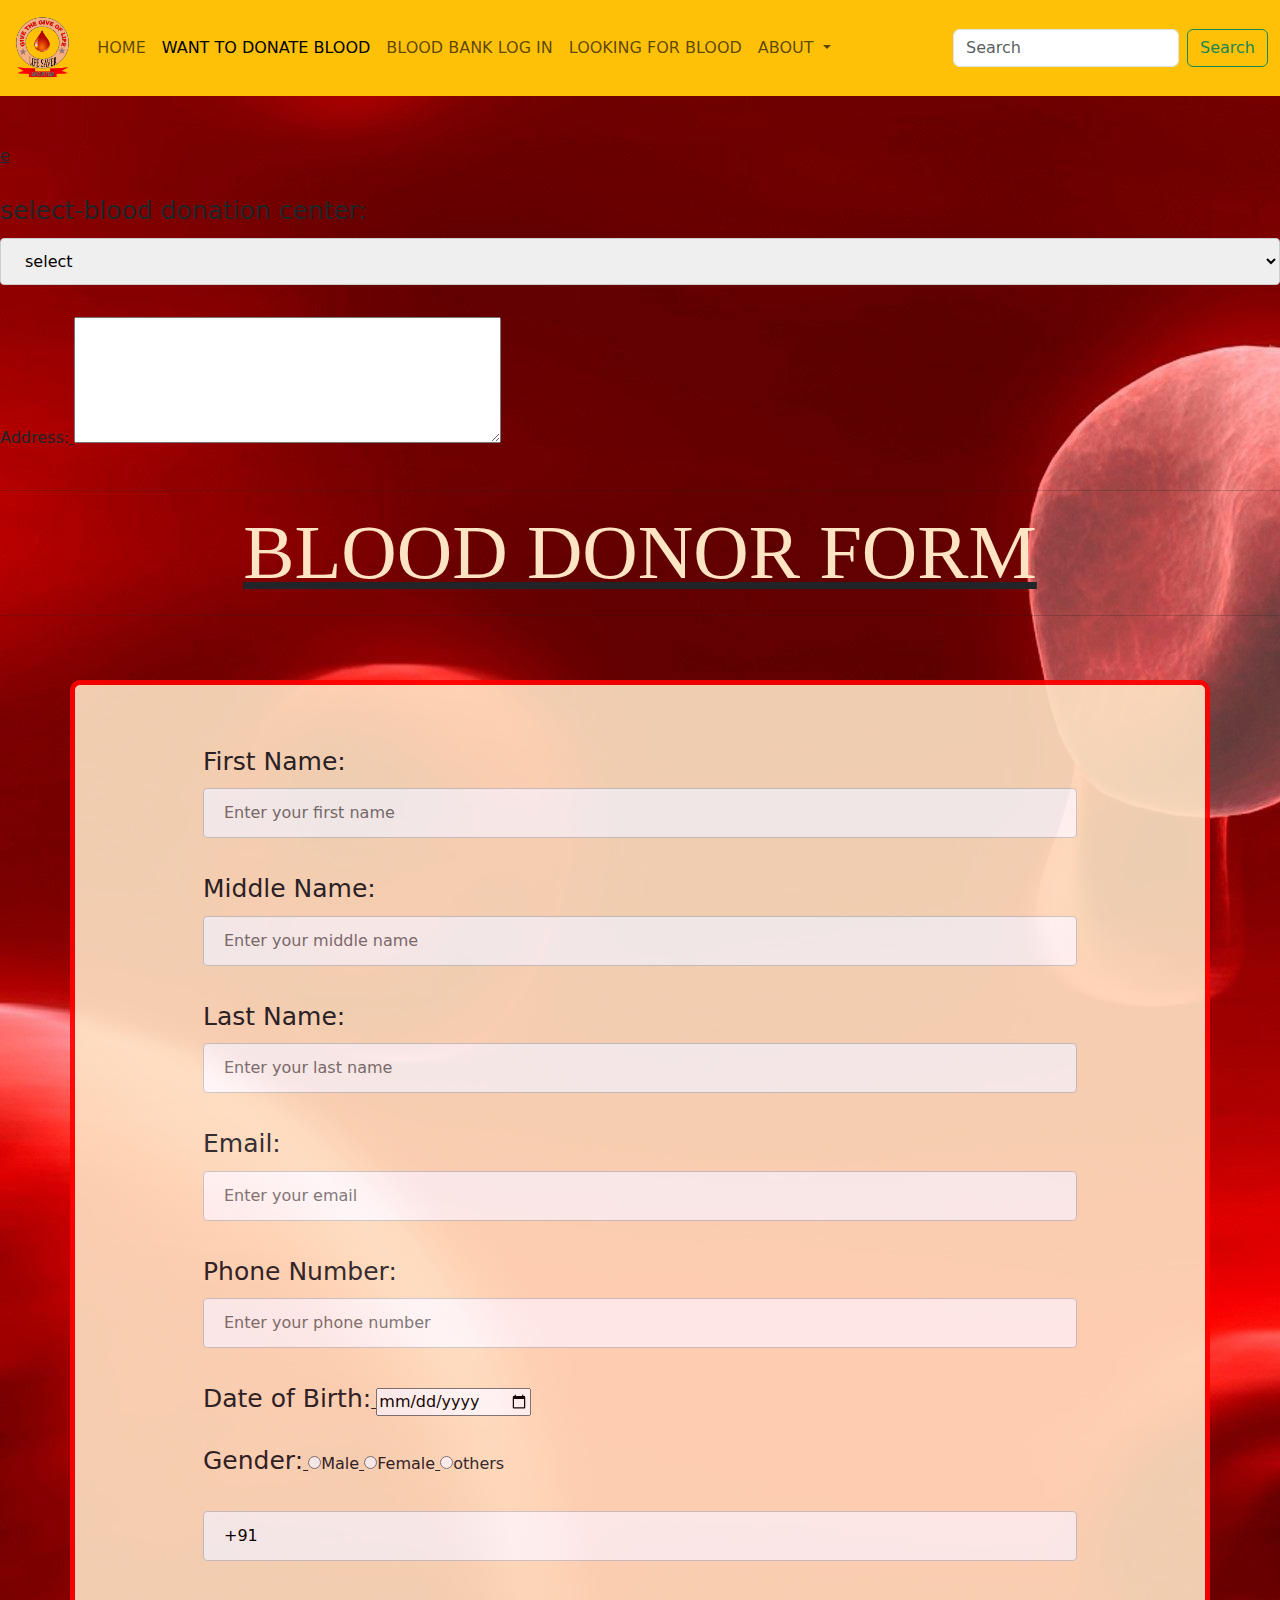
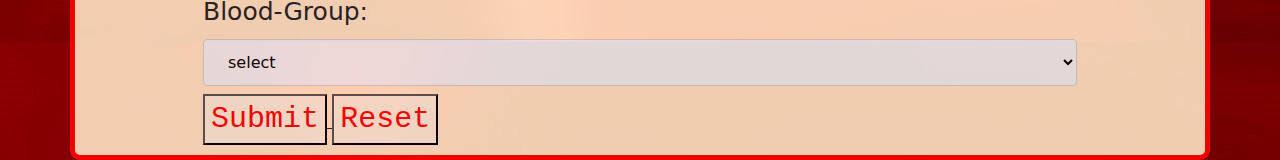
<file: donation.html>
<!DOCTYPE html>
<html lang="en">
<head>
    <meta charset="UTF-8">
    <link rel="icon" href="icon.png">
    <meta http-equiv="X-UA-Compatible" content="IE=edge">
    <meta name="viewport" content="width=device-width, initial-scale=1.0">

    <link href="https://cdn.jsdelivr.net/npm/bootstrap@5.2.3/dist/css/bootstrap.min.css" rel="stylesheet">
    <script src="https://cdn.jsdelivr.net/npm/bootstrap@5.2.3/dist/js/bootstrap.bundle.min.js"></script>


    <title>Donation Form</title>
    <style> body{
   background-color: whitesmoke	;
   text-decoration:underline;
    
}
   input[type="text"],input[type="email"],input[type="password"], input[type="tel"], select{
           
           width:100%;
           padding:12px 20px;
           margin:8px 0;
           display: inline-block;
           border:1px solid #ccc;
           border-radius:4px;
           box-sizing:border-box;
}
input[type="submit"], input[type="reset" ]{
      
      background-color:antiquewhite;
  font-family:courier;
     font-size:30px;
     transition-duration:0.4s;
     cursor: pointer;
     color:red;
}
h1{
  text-align:center;
 font-family:'Times New Roman', Times, serif;
  font-size:100px;
  color:bisque;
   
}
 .na{
       font-size:25px;
       color: strong;
}
.div1{
  padding:10px 10%;
        border: 5px solid red;
         
         border-radius: 10px;
  background-color:bisque;
  opacity: 0.9;
  background-image:url("https://emojipedia-us.s3.dualstack.us-west-1.amazonaws.com/thumbs/240/apple/285/drop-of-blood_1fa78.png")
  
}
   body{
    background-image: url(bloodcell.jpg);
   }  
</style>
</head>
<body>
<!-- Example Code -->
    
<nav class="navbar navbar-expand-lg bg-warning fixed-top">
  <div class="container-fluid">
    <img class="navbar-brand " style="height:80px ;" src="logo (2).png">
    <button class="navbar-toggler" type="button" data-bs-toggle="collapse" data-bs-target="#navbarSupportedContent" aria-controls="navbarSupportedContent" aria-expanded="false" aria-label="Toggle navigation">
      <span class="navbar-toggler-icon"></span>
    </button>
    <div class="collapse navbar-collapse" id="navbarSupportedContent">
      <ul class="navbar-nav me-auto mb-2 mb-lg-0">
        <li class="nav-item">
          <a class="nav-link" aria-current="page" href="index.html">HOME</a>
        </li>
        <li class="nav-item">
          <a class="nav-link active" href="donation.html">WANT TO DONATE BLOOD</a>
        </li>
        <li class="nav-item">
          <a class="nav-link" href="renishu.html">BLOOD BANK LOG IN</a>
        </li>
        <li class="nav-item">
          <a class="nav-link" href="donar.html">LOOKING FOR BLOOD</a>
        </li>
        <li class="nav-item dropdown">
          <a class="nav-link dropdown-toggle" href="#" role="button" data-bs-toggle="dropdown" aria-expanded="false">
            ABOUT
          </a>
          <ul class="dropdown-menu">
            <li><a class="dropdown-item" href="about_team.html">ABOUT SAVIOUR TEAM</a></li>
            <li><a class="dropdown-item" href="about blood.html">ABOUT BLOOD DONATION</a></li>
            <li><hr class="dropdown-divider"></li>
            <li><a class="dropdown-item" href="project gallery.html">GALARY</a></li>
          </ul>
        </li>
      </ul>
    
      <form class="d-flex" role="search">
        <input class="form-control me-2" type="search" placeholder="Search" aria-label="Search">
        <button class="btn btn-outline-success " type="submit">Search</button>
      </form>
    </div>
  </div>
</nav>
  <br><br><BR><br><br><br>
  <!--DONATION FORM-->
 e</option>
  </select>
  <br>
  <br>
  <label class="na">select-blood donation center:</label>
   <select  type="donate ">
       <option name="co">select </option>
       <option>NSTI Howrah Dispansary</option>
       <option>NSTI Kolkata Dispansary</option>
      
  </select>
  <br>
  <br>
   <label>Address:</label>
   <textarea rows="5" cols="50"></textarea>
  <br>
  <br>
  <hr>   <title>BLOOD DONATION FORM</title> 
<body> 
  
  <h1> BLOOD DONOR FORM</h1>
  <hr>
 <br>
  <br>
  <div class="container div1">
    <br>
    <br>
    <label class="na">First Name:</label>
    <input placeholder="Enter your first name"type="text">
     <br>
    <br>
     <label class="na">Middle Name:</label>
    <input placeholder="Enter your middle name"type="text">
    <br>
    <br>
     <label class="na">Last Name:</label>
    <input placeholder="Enter your last name"type="text">
    <br>
    <br>
      <label class="na">Email:</label>
    <input placeholder="Enter your email "type="email">
    <br>
    <br>
     <label class="na">Phone Number:</label>
    <input placeholder="Enter your phone number "type="email">
    <br>
    <br>
     <label class="na">Date of Birth:</label>
    <input type="date" min="02-22-1998"max="8-16-2005">
    <br>
    <br>
    <label class="na">Gender:</label>
    <input name="nam"type="radio"><label>Male</label>
    <input name="nam"type="radio"><label>Female</label>
    
     <input name="nam"type="radio"><label>others</label>
    <br>
    <br>
       
    <input type="tel"value="+91">
       <br>
    <br>
     <label class="na">Blood-Group:</label>
   <select  type="blood group">
    <option>select</option>
       <option name="co">A+ve</option>
       <option> O-ve</option>
       <option>O+ve</option>
       <option>A-ve</option>
       <option>B-ve</option>
       <option>B+ve</option>
       <option>Ab-ve</option>
      <option>Ab+v
  <input class="button  button1"type="SUBMIT">
   <input class="button  button2"type="RESET">   
</div>
  <script>document.getElementsByTagName("h1")[0].style.fontSize = "6vw";</script>
</body>


</html>
</file>
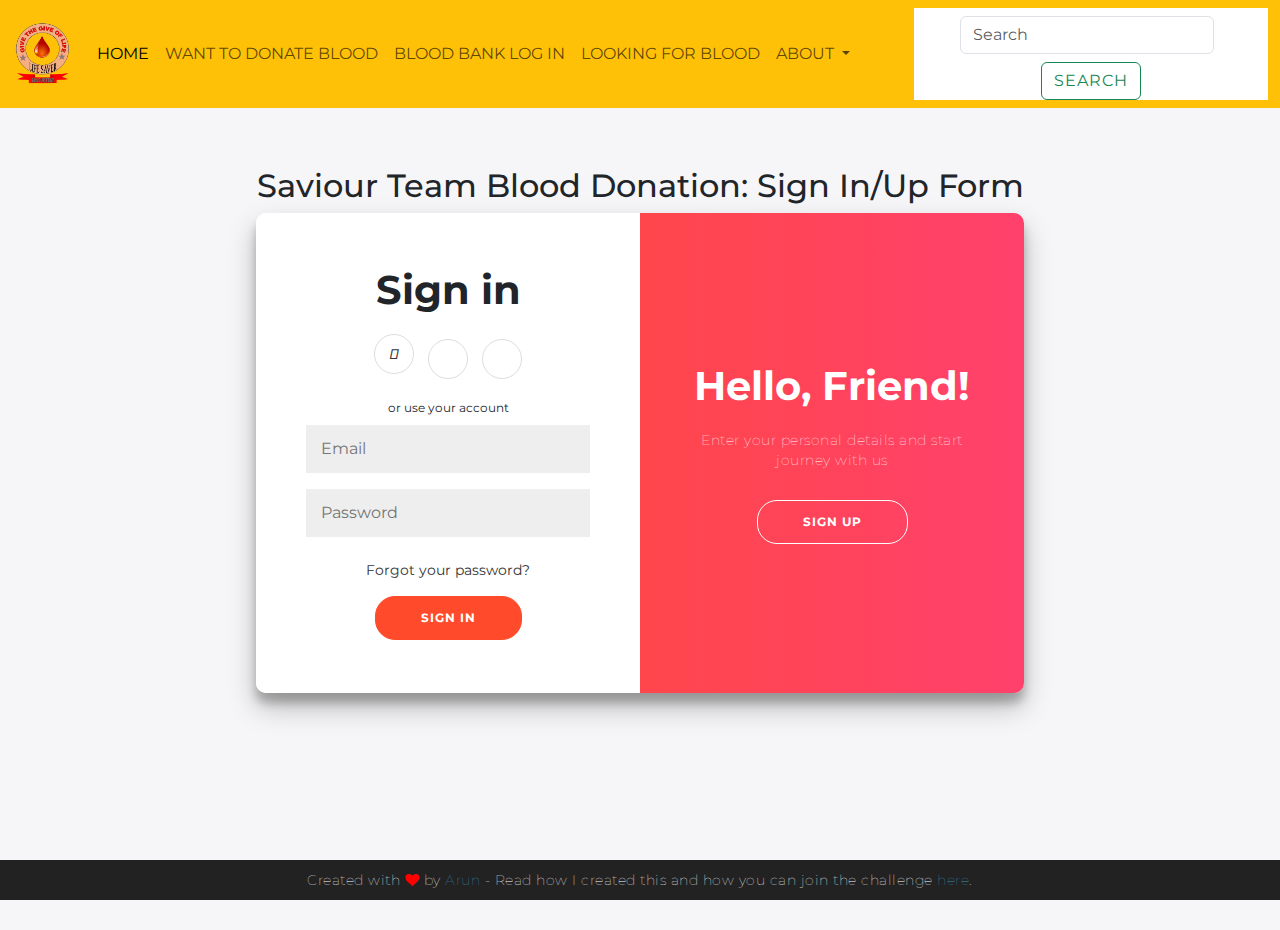
<file: login.html>
<!DOCTYPE html>
<html lang="en">
<head>
    <meta charset="UTF-8">
    <meta http-equiv="X-UA-Compatible" content="IE=edge">
    <meta name="viewport" content="width=device-width, initial-scale=1.0">
    <link rel="icon" href="icon.png">
    <title>Log In</title>
    <link rel="stylesheet" href="https://cdnjs.cloudflare.com/ajax/libs/font-awesome/4.7.0/css/font-awesome.min.css">
<!--bootstrap link-->
<link href="https://cdn.jsdelivr.net/npm/bootstrap@5.2.3/dist/css/bootstrap.min.css" rel="stylesheet">
<script src="https://cdn.jsdelivr.net/npm/bootstrap@5.2.3/dist/js/bootstrap.bundle.min.js"></script>


    <style>
        @import url('https://fonts.googleapis.com/css?family=Montserrat:400,800');
        
        * {
            box-sizing: border-box;
        }
        
        body {
            background: #f6f5f7;
            display: flex;
            justify-content: center;
            align-items: center;
            flex-direction: column;
            font-family: 'Montserrat', sans-serif;
            height: 100vh;
            margin: -20px 0 50px;
        }
        
        h1 {
            font-weight: bold;
            margin: 0;
        }
        
        h2 {
            text-align: center;
        }
        
        p {
            font-size: 14px;
            font-weight: 100;
            line-height: 20px;
            letter-spacing: 0.5px;
            margin: 20px 0 30px;
        }
        
        span {
            font-size: 12px;
        }
        
        a {
            color: #333;
            font-size: 14px;
            text-decoration: none;
            margin: 15px 0;
        }
        
        button {
            border-radius: 20px;
            border: 1px solid #FF4B2B;
            background-color: #FF4B2B;
            color: #FFFFFF;
            font-size: 12px;
            font-weight: bold;
            padding: 12px 45px;
            letter-spacing: 1px;
            text-transform: uppercase;
            transition: transform 80ms ease-in;
        }
        
        button:active {
            transform: scale(0.95);
        }
        
        button:focus {
            outline: none;
        }
        
        button.ghost {
            background-color: transparent;
            border-color: #FFFFFF;
        }
        
        form {
            background-color: #FFFFFF;
            display: flex;
            align-items: center;
            justify-content: center;
            flex-direction: column;
            padding: 0 50px;
            height: 100%;
            text-align: center;
        }
        
        input {
            background-color: #eee;
            border: none;
            padding: 12px 15px;
            margin: 8px 0;
            width: 100%;
        }
        
        .container {
            background-color: #fff;
            border-radius: 10px;
              box-shadow: 0 14px 28px rgba(0,0,0,0.25), 
                    0 10px 10px rgba(0,0,0,0.22);
            position: relative;
            overflow: hidden;
            width: 768px;
            max-width: 100%;
            min-height: 480px;
        }
        
        .form-container {
            position: absolute;
            top: 0;
            height: 100%;
            transition: all 0.6s ease-in-out;
        }
        
        .sign-in-container {
            left: 0;
            width: 50%;
            z-index: 2;
        }
        
        .container.right-panel-active .sign-in-container {
            transform: translateX(100%);
        }
        
        .sign-up-container {
            left: 0;
            width: 50%;
            opacity: 0;
            z-index: 1;
        }
        
        .container.right-panel-active .sign-up-container {
            transform: translateX(100%);
            opacity: 1;
            z-index: 5;
            animation: show 0.6s;
        }
        
        @keyframes show {
            0%, 49.99% {
                opacity: 0;
                z-index: 1;
            }
            
            50%, 100% {
                opacity: 1;
                z-index: 5;
            }
        }
        
        .overlay-container {
            position: absolute;
            top: 0;
            left: 50%;
            width: 50%;
            height: 100%;
            overflow: hidden;
            transition: transform 0.6s ease-in-out;
            z-index: 100;
        }
        
        .container.right-panel-active .overlay-container{
            transform: translateX(-100%);
        }
        
        .overlay {
            background: #FF416C;
            background: -webkit-linear-gradient(to right, #FF4B2B, #FF416C);
            background: linear-gradient(to right, #FF4B2B, #FF416C);
            background-repeat: no-repeat;
            background-size: cover;
            background-position: 0 0;
            color: #FFFFFF;
            position: relative;
            left: -100%;
            height: 100%;
            width: 200%;
              transform: translateX(0);
            transition: transform 0.6s ease-in-out;
        }
        
        .container.right-panel-active .overlay {
              transform: translateX(50%);
        }
        
        .overlay-panel {
            position: absolute;
            display: flex;
            align-items: center;
            justify-content: center;
            flex-direction: column;
            padding: 0 40px;
            text-align: center;
            top: 0;
            height: 100%;
            width: 50%;
            transform: translateX(0);
            transition: transform 0.6s ease-in-out;
        }
        
        .overlay-left {
            transform: translateX(-20%);
        }
        
        .container.right-panel-active .overlay-left {
            transform: translateX(0);
        }
        
        .overlay-right {
            right: 0;
            transform: translateX(0);
        }
        
        .container.right-panel-active .overlay-right {
            transform: translateX(20%);
        }
        
        .social-container {
            margin: 20px 0;
        }
        
        .social-container a {
            border: 1px solid #DDDDDD;
            border-radius: 50%;
            display: inline-flex;
            justify-content: center;
            align-items: center;
            margin: 0 5px;
            height: 40px;
            width: 40px;
        }
        
        footer {
            background-color: #222;
            color: #fff;
            font-size: 14px;
            bottom: 0;
            position: fixed;
            left: 0;
            right: 0;
            text-align: center;
            z-index: 999;
        }
        
        footer p {
            margin: 10px 0;
        }
        
        footer i {
            color: red;
        }
        
        footer a {
            color: #3c97bf;
            text-decoration: none;
        }</style>
</head>
<body>

<!-- Example Code -->
    
<nav class="navbar navbar-expand-lg bg-warning fixed-top">
    <div class="container-fluid">
      <img class="navbar-brand " style="height:80px ;" src="logo (2).png">
      <button class="navbar-toggler" type="button" data-bs-toggle="collapse" data-bs-target="#navbarSupportedContent" aria-controls="navbarSupportedContent" aria-expanded="false" aria-label="Toggle navigation">
        <span class="navbar-toggler-icon"></span>
      </button>
      <div class="collapse navbar-collapse" id="navbarSupportedContent">
        <ul class="navbar-nav me-auto mb-2 mb-lg-0">
          <li class="nav-item">
            <a class="nav-link active" aria-current="page" href="index.html">HOME</a>
          </li>
          <li class="nav-item">
            <a class="nav-link" href="donation.html">WANT TO DONATE BLOOD</a>
          </li>
          <li class="nav-item">
            <a class="nav-link" href="renishu.html">BLOOD BANK LOG IN</a>
          </li>
          <li class="nav-item">
            <a class="nav-link" href="donar.html">LOOKING FOR BLOOD</a>
          </li>
          <li class="nav-item dropdown">
            <a class="nav-link dropdown-toggle" href="#" role="button" data-bs-toggle="dropdown" aria-expanded="false">
              ABOUT
            </a>
            <ul class="dropdown-menu">
              <li><a class="dropdown-item" href="about_team.html">ABOUT SAVIOUR TEAM</a></li>
              <li><a class="dropdown-item" href="about blood.html">ABOUT BLOOD DONATION</a></li>
              <li><hr class="dropdown-divider"></li>
              <li><a class="dropdown-item" href="project gallery.html">GALARY</a></li>
            </ul>
          </li>
        </ul>
      
        <form class="d-flex" role="search">
          <input class="form-control me-2" type="search" placeholder="Search" aria-label="Search">
          <button class="btn btn-outline-success " type="submit">Search</button>
        </form>
      </div>
    </div>
  </nav>

    <h2>Saviour Team Blood Donation: Sign In/Up Form</h2>
<div class="container" id="container">
	<div class="form-container sign-up-container">
		<form action="#">
			<h1>Create Account</h1>
			<div class="social-container">
				<a href="#" class="social"><i class="fab fa-facebook-f"></i></a>
				<a href="#" class="social"><i class="fab fa-google-plus-g"></i></a>
				<a href="#" class="social"><i class="fab fa-linkedin-in"></i></a>
			</div>
			<span>or use your email for registration</span>
			<input type="text" placeholder="Name" />
			<input type="email" placeholder="Email" />
			<input type="password" placeholder="Password" />
			<button>Sign Up</button>
		</form>
	</div>
	<div class="form-container sign-in-container">
		<form action="#">
			<h1>Sign in</h1>
			<div class="social-container">
				<a href="#" class="social"><i class="fab fa-facebook-f"></i></a>
				<a href="#" class="social"><i class="fab fa-google-plus-g"></i></a>
				<a href="#" class="social"><i class="fab fa-linkedin-in"></i></a>
			</div>
			<span>or use your account</span>
			<input type="email" placeholder="Email" />
			<input type="password" placeholder="Password" />
			<a href="#">Forgot your password?</a>
			<button>Sign In</button>
		</form>
	</div>
	<div class="overlay-container">
		<div class="overlay">
			<div class="overlay-panel overlay-left">
				<h1>Welcome Back!</h1>
				<p>To keep connected with us please login with your personal info</p>
				<button class="ghost" id="signIn">Sign In</button>
			</div>
			<div class="overlay-panel overlay-right">
				<h1>Hello, Friend!</h1>
				<p>Enter your personal details and start journey with us</p>
				<button class="ghost" id="signUp">Sign Up</button>
			</div>
		</div>
	</div>
</div>

<footer>
	<p>
		Created with <i class="fa fa-heart"></i> by
		<a target="_blank" href="#">Arun</a>
		- Read how I created this and how you can join the challenge
		<a target="_blank" href="#">here</a>.
	</p>
</footer>
<script>const signUpButton = document.getElementById('signUp');
    const signInButton = document.getElementById('signIn');
    const container = document.getElementById('container');
    
    signUpButton.addEventListener('click', () => {
        container.classList.add("right-panel-active");
    });
    
    signInButton.addEventListener('click', () => {
        container.classList.remove("right-panel-active");
    });</script>
</body>
</html>
</file>
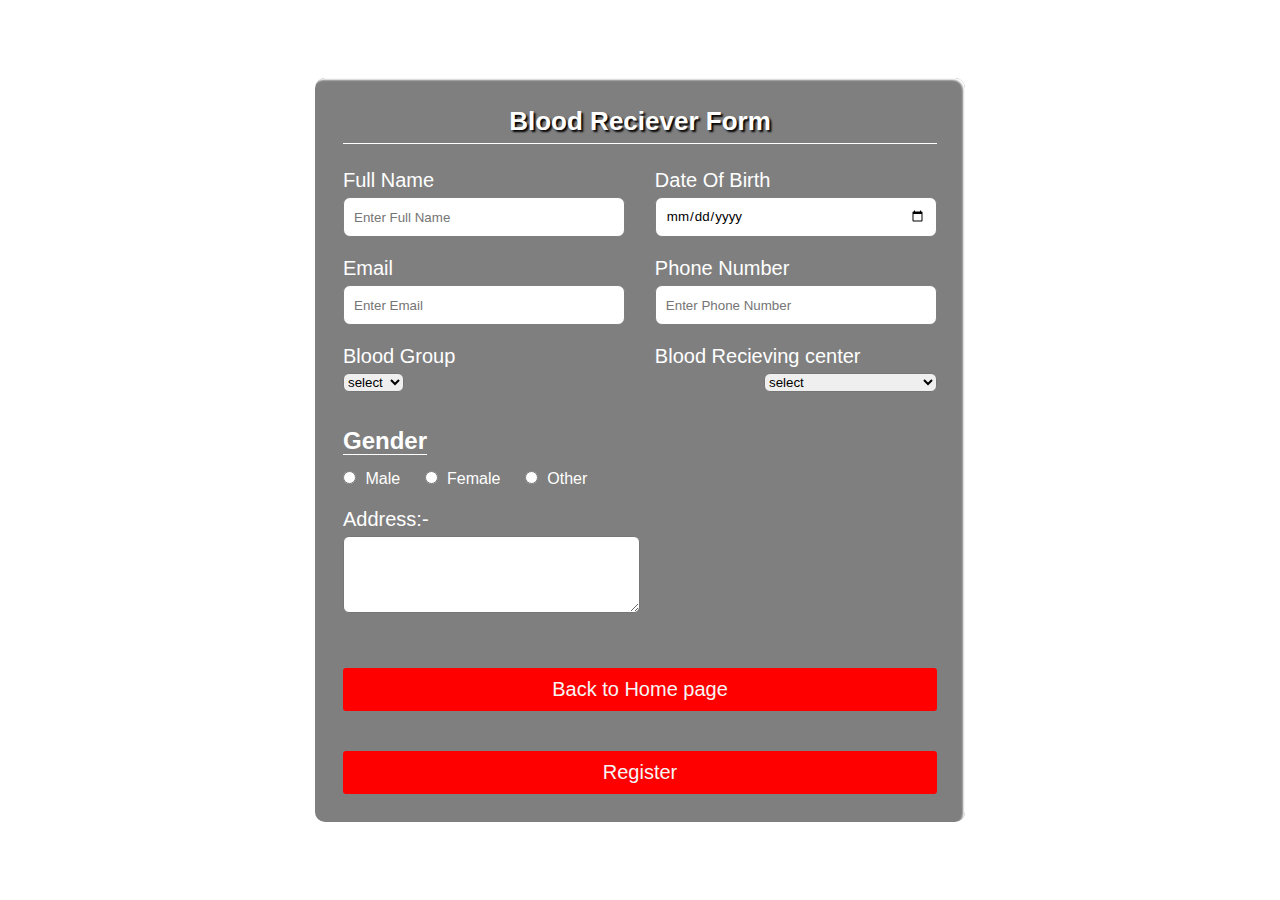
<file: renishu.html>
<!DOCTYPE html>
<html>
  <head>
    <meta charset="utf-8" />
    <title>Reciever Form</title>
    <link rel="icon" href="icon.png">
    <meta name="viewport" content="width=device-width,
      initial-scale=1.0"/>
    <link rel="stylesheet" href="renishu.css" />
    
  </head>
  <body>


    <div class="container">
      <h1 class="form-title">Blood Reciever Form</h1>
      <form action="#">
        <div class="main-user-info">
          <div class="user-input-box">
            <label for="fullName">Full Name</label>
            <input type="text"
                    id="fullName"
                    name="fullName"
                    placeholder="Enter Full Name"/>
          </div>
          <div class="user-input-box">
            <label for="username">Date Of Birth</label>
            <input type="date"
                    id="username"
                    name="username"
                    placeholder="Enter Username"/>
          </div>
          <div class="user-input-box">
            <label for="email">Email</label>
            <input type="email"
                    id="email"
                    name="email"
                    placeholder="Enter Email"/>
          </div>
          <div class="user-input-box">
            <label for="phoneNumber">Phone Number</label>
            <input type="text"
                    id="phoneNumber"
                    name="phoneNumber"
                    placeholder="Enter Phone Number"/>
          </div>
          <div class="user-input-box">
            <label for="password">Blood Group</label>
            <select style="border-radius: 6px;" type="blood group">
              <option>select</option>
                 <option name="co">A+ve</option>
                 <option> O-ve</option>
                 <option>O+ve</option>
                 <option>A-ve</option>
                 <option>B-ve</option>
                 <option>B+ve</option>
                 <option>Ab-ve</option>
                <option>Ab+ve</option>
            </select>
          </div>
          <div class="user-input-box">
            <label >Blood Recieving center</label>
            <select  type="donate " style="border-radius: 6px;">
              <option name="co">select </option>
              <option>NSTI Howrah Dispansary</option>
              <option>NSTI Kolkata Dispansary</option>
             
         </select>
          </div>
        </div>
        <div class="gender-details-box">
          <span class="gender-title">Gender</span>
          <div class="gender-category">
            <input type="radio" name="gender" id="male">
            <label for="male">Male</label>
            <input type="radio" name="gender" id="female">
            <label for="female">Female</label>
            <input type="radio" name="gender" id="other">
            <label for="other">Other</label>
          </div>
        </div>
        <div class="user-input-box">
          <label>Address:-</label>
          <textarea cols="50" rows="5" style="border-radius: 6px;"></textarea>
        </div>
        <div class="form-submit-btn">
        <a href="index.html" style="text-decoration: none;"><input type="button" value="Back to Home page" ></a>
      </div>
        <div class="form-submit-btn">
          <input type="submit" value="Register">
        </div>
      </form>
    </div>
  </body>
</html>
</file>
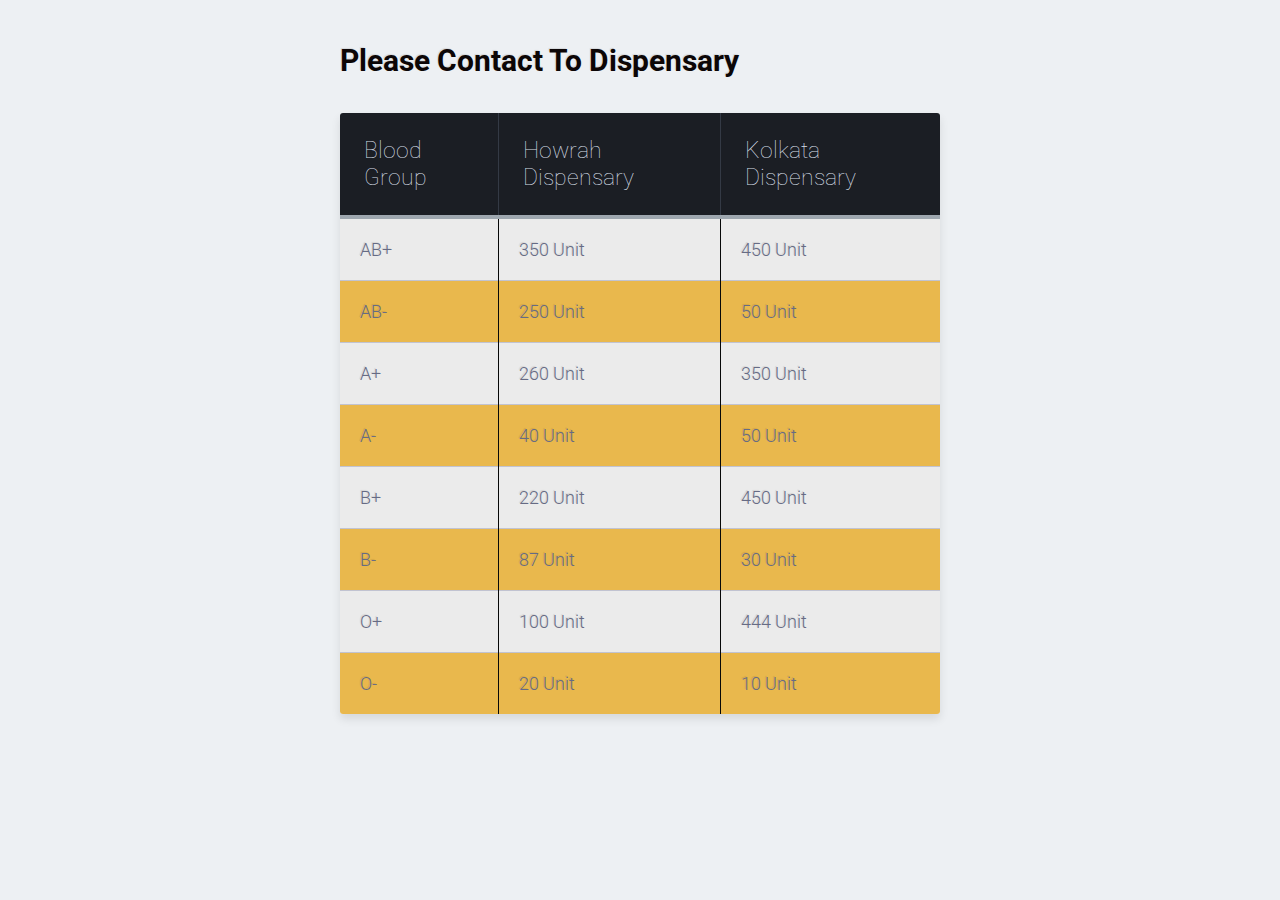
<file: table.html>
<html lang="en">
<head>
	<meta charset="utf-8" />
	<title>Table Style</title>
	<meta name="viewport" content="initial-scale=1.0; maximum-scale=1.0; width=device-width;">
    <style>@import url(https://fonts.googleapis.com/css?family=Roboto:400,500,700,300,100);

        body {
          background-color: #edf0f3;
          font-family: "Roboto", helvetica, arial, sans-serif;
          font-size: 16px;
          font-weight: 400;
          text-rendering: optimizeLegibility;
        }
        
        div.table-title {
           display: block;
          margin: auto;
          max-width: 600px;
          padding:5px;
          width: 100%;
        }
        
        .table-title h3 {
           color: #0c0606;
           font-size: 30px;
           font-weight: 400;
           font-style:normal;
           font-family: "Roboto", helvetica, arial, sans-serif;
           text-shadow: -1px -1px 1px rgba(0, 0, 0, 0.1);
        }
        
        
        /* Table Styles **/
        
        .table-fill {
          background: white;
          border-radius:3px;
          border-collapse: collapse;
          height: 320px;
          margin: auto;
          max-width: 600px;
          padding:5px;
          width: 100%;
          box-shadow: 0 5px 10px rgba(0, 0, 0, 0.1);
          animation: float 5s infinite;
        }
         
        th {
          color:#D5DDE5;;
          background:#1b1e24;
          border-bottom:4px solid #9ea7af;
          border-right: 1px solid #343a45;
          font-size:23px;
          font-weight: 100;
          padding:24px;
          text-align:left;
          text-shadow: 0 1px 1px rgba(0, 0, 0, 0.1);
          vertical-align:middle;
        }
        
        th:first-child {
          border-top-left-radius:3px;
        }
         
        th:last-child {
          border-top-right-radius:3px;
          border-right:none;
        }
          
        tr {
          border-top: 1px solid #C1C3D1;
          border-bottom-: 1px solid #C1C3D1;
          color:#666B85;
          font-size:16px;
          font-weight:normal;
          text-shadow: 0 1px 1px rgba(256, 256, 256, 0.1);
        }
         
        tr:hover td {
          background:#4E5066;
          color:#FFFFFF;
          border-top: 1px solid #22262e;
        }
         
        tr:first-child {
          border-top:none;
        }
        
        tr:last-child {
          border-bottom:none;
        }
         
        tr:nth-child(odd) td {
          background:#EBEBEB;
        }
         
        tr:nth-child(odd):hover td {
          background:#4E5066;
        }
        
        tr:last-child td:first-child {
          border-bottom-left-radius:3px;
        }
         
        tr:last-child td:last-child {
          border-bottom-right-radius:3px;
        }
         
        td {
          background:#e9b84d;
          padding:20px;
          text-align:left;
          vertical-align:middle;
          font-weight:300;
          font-size:18px;
          text-shadow: -1px -1px 1px rgba(0, 0, 0, 0.1);
          border-right: 1px solid #070808;
        }
        
        td:last-child {
          border-right: 0px;
        }
        
        th.text-left {
          text-align: left;
        }
        
        th.text-center {
          text-align: center;
        }
        
        th.text-right {
          text-align: right;
        }
        
        td.text-left {
          text-align: left;
        }
        
        td.text-center {
          text-align: center;
        }
        
        td.text-right {
          text-align: right;
        }
        </style>
</head>

<body>
<div class="table-title">
<h3><b>Please Contact To Dispensary</b></h3>
</div>
<table class="table-fill">
<thead>
<tr>
<th class="text-left">Blood Group</th>
<th class="text-left">Howrah Dispensary</th>
<th class="text-left">Kolkata Dispensary</th>

</tr>
</thead>
<tbody class="table-hover">
<tr>
<td class="text-left">AB+</td>
<td class="text-left">350 Unit</td>
<td class="text-left">450 Unit</td>
</tr>
<tr>
    <td class="text-left">AB-</td>
    <td class="text-left">250 Unit</td>
    <td class="text-left">50 Unit</td>
    </tr>
    <tr>
        <td class="text-left">A+</td>
        <td class="text-left">260 Unit</td>
        <td class="text-left">350 Unit</td>
        </tr>
        <tr>
            <td class="text-left">A-</td>
            <td class="text-left">40 Unit</td>
            <td class="text-left">50 Unit</td>
            </tr>
            <tr>
                <td class="text-left">B+</td>
                <td class="text-left">220 Unit</td>
                <td class="text-left">450 Unit</td>
                </tr>
                <tr>
                    <td class="text-left">B-</td>
                    <td class="text-left">87 Unit</td>
                    <td class="text-left">30 Unit</td>
                    </tr>
                    <tr>
                        <td class="text-left">O+</td>
                        <td class="text-left">100 Unit</td>
                        <td class="text-left">444 Unit</td>
                        </tr>
                        <tr>
                            <td class="text-left">O-</td>
                            <td class="text-left">20 Unit</td>
                            <td class="text-left">10 Unit</td>
                            </tr>

</tbody>
</table>
  </body>
</file>
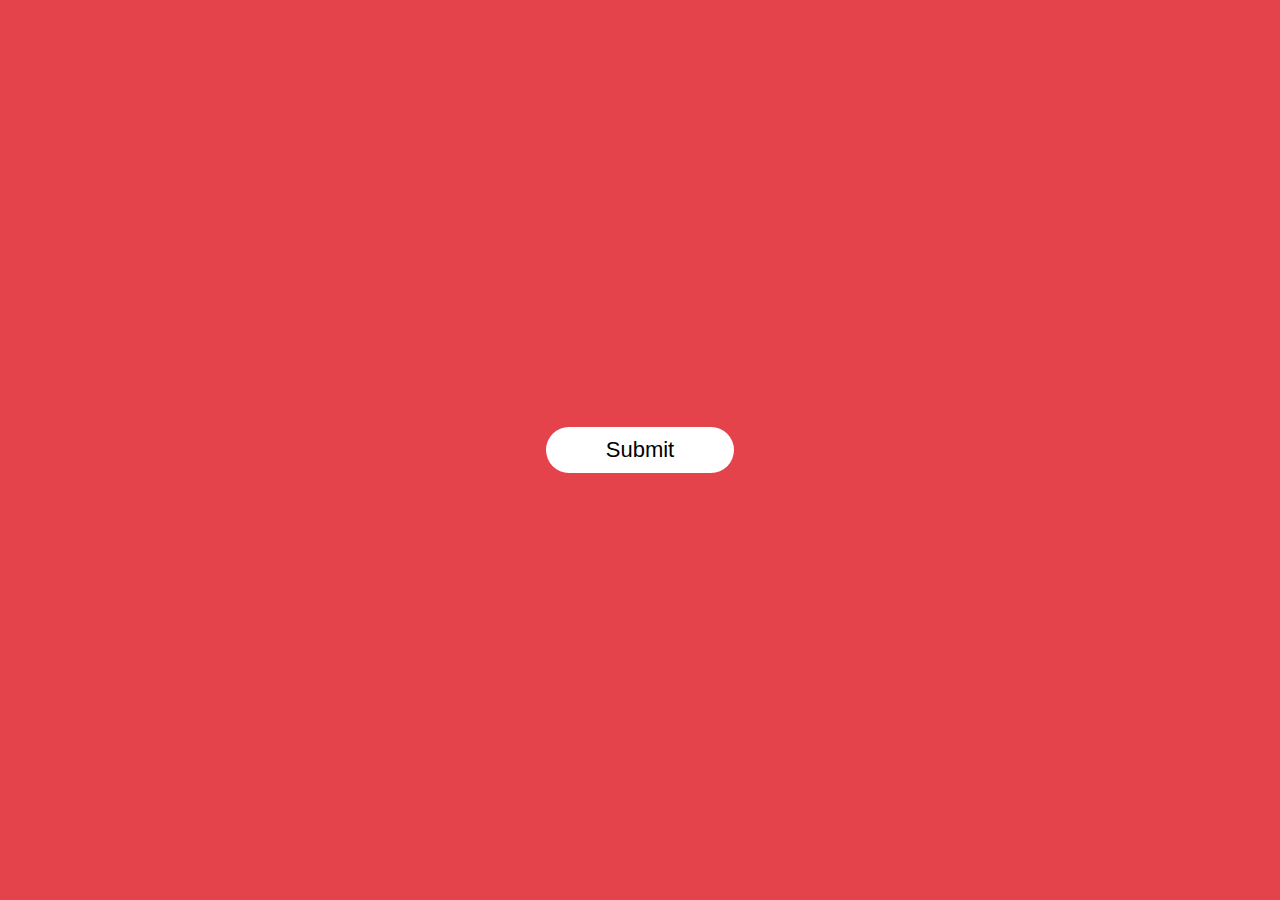
<file: thaku.html>
<!DOCTYPE html>
<html lang="en">
<head>
    <meta charset="UTF-8">
    <meta http-equiv="X-UA-Compatible" content="IE=edge">
    <meta name="viewport" content="width=device-width, initial-scale=1.0">
    <title>Document</title>
    <style>
        *{
            margin: 0;
            padding: 0;
            box-sizing: border-box;
            font-family: 'poppins', sans-serif;   
        }
        .container{
            width: 100%;
            height: 100vh;
            background: #e5434b;
            display: flex;
            align-items: center;
            justify-content: center;
        }
        .btn{
            padding: 10px 60px;
            background: #fff;
            border: 0;
            outline: none;
            cursor: pointer;
            font-size: 22px;
            font-weight: 500;
            border-radius: 30px;
            text-align: center;
        }
        .popup{
            width: 400px;
            background: #fff;
            border-radius: 6px;
            position: absolute;
            top: 50%;
            left: 50%;
            transform: translate(-50%,-50%) scale(0.1);
            text-align: center;
            padding: 0 30px 30px;
            color: #333;
             visibility: hidden;
            transition: transform 0.4s, top 0.4s;
        }
        .open-popup{
            visibility: visible;
            top: 50%;
            transform: translate(-50%,-50%) scale(1);

        }
        .popup img{
            width: 100px;
            margin-top: -50px;
            border-radius: 50%;
            box-shadow: 0 2px 5px rgba(0,0,0,0.2);
        }
        .popup h2{
            font-size: 38px;
            font-weight: 500;
            margin: 30px 0 10px;
        }
        .popup button{
            width: 100%;
            margin-top: 50px;
            padding: 10px 0;
            background: #6fd649;
            color: #fff;
            border: 0;
            outline: none;
            font-size: 18px;
            border-radius: 4px;
            cursor: pointer;
            box-shadow: 0 2px 5px rgba(0,0,0,0.2);
        }

    </style>
</head>
<body>
    <div class="container">
        <button type="submit" class="btn" onclick="openPopup()">Submit</button>
        <div class="popup" id="popup">
            <img src="clipart173612.png">
            <h2>Thank You</h2>
            <p>Your details has been successfully submitted. Thanks!</p>
            <button type="button" onclick="closePopup()">OK</button>
        </div>
    </div>
    <script>
        let popup = document.getElementById("popup");
        function openPopup(){
            popup.classList.add("open-popup");
        }
        function closePopup(){
            popup.classList.remove("open-popup");
        }
    </script>
</body>
</html>
</file>
<file: project.css>
/* navbar */
*{
    padding: 0;
    margin: 0;
    text-decoration: none;
    list-style: none;
}
.navbar .collapse a{
    font-size:larger;
    font-weight: bold;
}
a.active, nav a:hover{
    background: #fa0606;
    border-radius: 5px;
    transition: .5s;
    text-decoration:none;
    color: rgb(7, 7, 235);
}
.section1{ 
    height:100%;
    width: 100%;
}

.carousel-item {
    background-color:bisque;
}
.carousel-item .item2{
    background-color: rgb(199, 178, 178);
}
.carousel-item .item3{
    background-color: rgb(59, 133, 22);
}

/* registered  */
.cont{
    border: 5px solid black;
    background-color: rgb(147, 35, 9);
    border-radius: 5px;
    text-align: center;
    font-size:xx-large;
    font-weight:bolder;
    border-radius: 20px;
    padding: 10px;
   
}    
.cont p{
    color: white;
}
/* .donor_number{
    animation: animate 0.5s step(10) forwards infinite ;
}
@keyframes animate {
    100%{
        transform:translate3d(0 , -10em, 0)
    }
    
} */
/* card */

/* .row2{
    padding-left:12rem ;
    width: 100%;
} */
.column1 {
    float: center;
    width: 20%;
    border: 5px solid rgb(179, 5, 5);
    padding: 2rem;
    margin: 20px;
    margin-left:10px ;
    background-color: rgb(252, 186, 5);
  }
  .column1:hover{
    transform: scale(1.1);
    transition: .5s;
    background-color:cornsilk; 
  }
.card1{
    text-align: center; 
}
.card1 a{
    cursor: pointer;
    color: red;
    font-weight:bold;
}
.card1 .a2:hover{
    color: rgb(10, 10, 10);
    text-decoration: none;
    transition: .5s;   
}
.row2 .column1  .a2{
    text-decoration: none;
    font-size: larger;
}

/* about section */

.learn_1{
    color: red;
}
.learn_2{
    border: 1px solid red;
    width: 50%;
    
}
h1{
    font-size: 35px;
    color: rgb(221, 13, 13);
    text-align: center;
}
h2{
    font-size: 30px;
    text-align: center;

}
h3{
    font-size: 19px;
    color: rgb(145, 5, 5);
    text-align: left;

}
p{
    font-size: 40px;
}
#tab-col table{
    border-collapse: separate;
    border-spacing: 15px;
}

.demo{
    border: 1px solid rgb(11, 11, 11);
}



/* /--- foooter strat---/ */
.section_footer{
    background-image: url(bloodcell3.jpeg);
    background-repeat: no-repeat;
    background-size: cover;
    opacity: 0.9;
}
.main{
    display: flex;
    flex-wrap:wrap;
    margin-top: 50px;
    margin-left: 100px;
  
}
.footer{
    padding: 10px  10px ;
}
.col{
    width: 25%;
    font-size: larger;
}
.col h4{
    font-size:xx-large ;
    font-weight: bolder;
    color:whitesmoke;
    margin-bottom: 25px;
    position: relative;
}
.col h4::before{
    content:"" ;
    position: absolute;
    height: 2px;
    width: 120px;
    left: 0;
    bottom:-8px;
    background:rgb(247, 243, 243);
}
.col ul li:not(last-child) {
    margin-bottom:15px;
    list-style-type: none;
}
.col ul li a{
    color: #ededf2;
    font-size:larger;
    display:block;
    text-transform: capitalize;
    transition: .4s;
    list-style-type: none;
}
.col ul li a:hover{
    color: rgb(144, 247, 226);
    transform: translateY(-10px);
}
.col .social{
    width: 220px;
    display: flex;
    align-items: center;
    justify-content: space-between;
}
.col .social a{
    height: 40px;
    width: 40px;
    background: rgb(100, 240, 102);
    color: black;
    display: inline-flex;
    align-items: center;
    justify-content: center;
    font-size: 1.5rem;
    border-radius: 50%;
    transition: .4s;
}
.col .social a:hover{
    color: yellow;
    transform: scale(1.4);
    background: rgb(87, 73, 242);
}
</file>
<file: about blood.css>
.navbar .collapse a{
    font-size:larger;
    font-weight: bold;
}
.a1{
    background-image: url(a3.jpg);
    background-repeat: no-repeat;
    background-size: cover;
}
.a2{
    background-image: url(a1.jpg);
    background-repeat: no-repeat;
    background-size: cover;
}
.a3{
    background-image: url(a2.jpg);

    background-repeat: no-repeat;
    background-size: cover;}
.a4{
    background-image: url(a5.jpg);
    background-repeat: no-repeat;
    background-size: cover;
}
.a5{
    background-image: url(a4.jpg);
    background-repeat: no-repeat;
    background-size: cover;
}
.a6{
    background-image: url(a7.jpg);
    background-repeat: no-repeat;
    background-size: cover;
}
.a7{
    background-image: url(a6.jpg);
    background-repeat: no-repeat;
    background-size: cover;
}
.a8{
    background-image: url(a8.jpg);
    background-repeat: no-repeat;
    background-size: cover;
}

a.active, nav a:hover{
    background: #fa0606;
    border-radius: 5px;
    transition: .5s;
    text-decoration:none;
    color: rgb(7, 7, 235);
}

.content h1{
    color: rgb(6, 6, 6);
  font-size: 80px;
  font-family:'Courier New', Courier, monospace;
  font-weight: bolder;
}
.content .about_para{
    background-color: rgb(2, 1, 8);
    opacity: 0.6;
    color: white;
    border: 2px solid white;
    padding: 20px 50px;
    border-radius :10px ;
    font-size: xx-large;
}
.content button{
    padding: 20px;
    background-color: rgb(243, 101, 101);
    border-radius: 100px;
    margin-left: 45%;
    font-weight: bolder;
    opacity: 0.8;
}
.content button:hover{
    background-color: red;
    opacity: 1.0;
}
.hr1{
   border: 2px solid black;
}

.section_footer{
    background-image: url(bloodcell3.jpeg);
    background-repeat: no-repeat;
    background-size: cover;
    opacity: 0.9;
}
.main{
    display: flex;
    flex-wrap:wrap;
    margin-top: 50px;
    margin-left: 100px;
  
}
.footer{
    padding: 10px  10px ;
}
.col{
    width: 25%;
    font-size: larger;
}
.col h4{
    font-size:xx-large ;
    font-weight: bolder;
    color:#44e5a7;
    margin-bottom: 25px;
    position: relative;
}
.col h4::before{
    content:"" ;
    position: absolute;
    height: 2px;
    width: 120px;
    left: 0;
    bottom:-8px;
    background:rgb(247, 243, 243);
}
.col ul li:not(last-child) {
    margin-bottom:15px;
    list-style-type: none;
}
.col ul li a{
    color: #ededf2;
    font-size:larger;
    display:block;
    text-transform: capitalize;
    transition: .4s;
    list-style-type: none;
}
.col ul li a:hover{
    color: rgb(144, 247, 226);
    transform: translateY(-10px);
}
.col .social{
    width: 220px;
    display: flex;
    align-items: center;
    justify-content: space-between;
}
.col .social a{
    height: 40px;
    width: 40px;
    background: rgb(90, 218, 90);
    color: black;
    display: inline-flex;
    align-items: center;
    justify-content: center;
    font-size: 1.5rem;
    border-radius: 50%;
    transition: .4s;
}
.col .social a:hover{
    color: yellow;
    transform: scale(1.4);
    background: rgb(87, 73, 242);
}
</file>
<file: about.css>
*{
    margin: 0px;
    padding: 0px;
    box-sizing: border-box;
    font-family: 'poppins',sans-serif;
}

/* nav start */
.navbar .collapse a{
    font-size:larger;
    font-weight: bold;
    color: black;
}
a.active, nav a:hover{
    background: #fa0606;
    border-radius: 5px;
    transition: .5s;
    text-decoration:none;
    color: rgb(7, 7, 235);
}

/* nav end */
.section{
    width: 100%;
}
.section .container{
    width: 80%;
    display: block;
    margin: 0px auto;
    padding: 50px 0px;
}
.container .title{
    width: 100%;
    text-align: center;
    margin-bottom: 50px;
}
.container .title h1{
    text-transform: uppercase;
    font-size: 35px;
    color:#e40c0c
}
.container .title h1::after{
    content: "";
    height: 5px;
    width: 100px;
    background-color: #f18787;
    border-radius: 25px;
    display: block;
    margin: auto;
}
.content{
    float: left;
    width: 55%;
}

.image-section {
    float: right;
    width: 40%;
    
}
.image-section img{
    width: 100%;
    height: auto;

}
.content .article h3{
    color: #976161;
    font-size: 17px;
}
.content .article p{
    margin-top:20px ;
    font-size: 16px;
    line-height: 1.5;
    color: #e41d1d;
}
.content .article .button{
    margin-top: 50px ;
}
.content .article .button a{
    text-decoration: none;
    padding: 8px 25px;
    background-color: #e40c0c;
    border-radius: 40px;
    color: #fff;
    font-size: 18px;
    letter-spacing: 1.5px;

}
.content .article .button a:hover{
    color: #141313;
    background-color: #fd1515;
    transition: 1s ease;
}
.container .social{
    width: 100%;
    clear: both;
    margin-top: 50px;
    text-align: center;
    display: inline-block;
}
.container .social i{
    color: #fff;
    font-size: 22px;
    height: 45px;
    width: 45px;
    border-radius: 50%;
    line-height: 45px;
    text-align: center;
    background-color: #e41d1d;
    margin: 0px 5px;
}
.container .social i:hover{
    color: #070707;
    background-color: rgb(236, 115, 102);
    transition: 1s ease;
    transform: rotate(360deg);
}
/* /---- our team----/ */

.team-section{
    width: 100%;
}
.team-section .container{
    width: 80%;
    margin: auto;
}
.team-section .container .row{
    width: 60%;
    margin: auto;
}
.team-section .container .row .title{
   text-align: center;
   margin-top: 50px;
}
.team-section .container .row .title h1{
   font-size: 35px;
   text-transform: uppercase; 
   letter-spacing: 1.5px;
   color: #e40c0c;

}
.team-section .container .row .title p{
    font-size: 18px;
    font-family: sans-serif;
    margin: 30px 0px;
    color: #565555;
}

.team-section .container .team-card{
    width: 100%;
    display: grid;
    grid-template-columns: repeat(2,1fr);
    grid-gap: 40px;
    margin-top: 50px;
}

.team-section .container .team-card .card{
    width: 100%;
    background-color: #c3bcbc;
    display: flex;
    justify-content: center;
    align-items: center;
    flex-direction: column;
    padding: 20px;
    cursor: pointer;
}
.team-section .container .team-card .card:hover {
    background-color: #f3f3f3;
    transition:0.3s;
} 

.team-section .container .team-card .image-section img{
    height: 150px;
    width: 150px;
    border-radius:30%;
    border: 6px solid #f20606;
    margin-left: 40px;
    
}
.team-section .container .team-card .card .content{
    width: 100%;
    text-align: center;
}
.team-section .container .team-card .card .content h3{
    font-size: 27px;
    margin-top: 10px;
    letter-spacing: 1.5px;
    color: #ee0d06;;

}
.team-section .container .team-card .card .content h4{
    font-size: 17px;
    margin-top: 10px;
    letter-spacing: 1.5px;
    color:#484545;
    
}
.team-section .container .team-card .card .content p{
    font-size: 15px;
    margin-top: 18px 0px;
    line-height: 1.5;
    color:#0472ae;
    
}
/* /--- out team end---/ */
.section_footer{
    background-image: url(bloodcell3.jpeg);
    background-repeat: no-repeat;
    background-size: cover;
    opacity: 0.9;
}
.main{
    display: flex;
    flex-wrap:wrap;
    margin-top: 50px;
    margin-left: 100px;
  
}
.footer{
    padding: 10px  10px ;
}
.col{
    width: 25%;
    font-size: larger;
}
.col h4{
    font-size:xx-large ;
    font-weight: bolder;
    color:#44e5a7;
    margin-bottom: 25px;
    position: relative;
}
.col h4::before{
    content:"" ;
    position: absolute;
    height: 2px;
    width: 120px;
    left: 0;
    bottom:-8px;
    background:rgb(247, 243, 243);
}
.col ul li:not(last-child) {
    margin-bottom:15px;
    list-style-type: none;
}
.col ul li a{
    color: #ededf2;
    font-size:larger;
    display:block;
    text-transform: capitalize;
    transition: .4s;
    list-style-type: none;
}
.col ul li a:hover{
    color: rgb(144, 247, 226);
    transform: translateY(-10px);
}
.col .social{
    width: 220px;
    display: flex;
    align-items: center;
    justify-content: space-between;
}
.col .social a{
    height: 40px;
    width: 40px;
    background: rgb(90, 218, 90);
    color: black;
    display: inline-flex;
    align-items: center;
    justify-content: center;
    font-size: 1.5rem;
    border-radius: 50%;
    transition: .4s;
}
.col .social a:hover{
    color: yellow;
    transform: scale(1.4);
    background: rgb(87, 73, 242);
}

















@media screen and (max-width: 768px) {
    .section .container{
        width: 80%;
        display: block;
        margin: auto;
    }
    .content{
        float: none;
        width: 100%;
        display: block;
        margin: auto;
    }
    .image-section{
        float: none;
        width: 100%;
        margin-top: 50px;
    }
    .image-section img{
        width: 100%;
        display: block;
        height: auto;
        margin: auto;
    }
    .container .title h1{
        text-align: center;
        font-size: 30px;
    }
    .container .article .button{
        text-align: center;
    }
    .container .article .button a{
        padding: 6px 15px;
        font-size: 16px;
    }
    .container .social i{
       font-size: 19px;
       height: 35px;
       width: 35px;
       line-height: 35px; 
    }
    .team-section .container .team-card{
       
        grid-template-columns:1fr;
    }
}
</file>
<file: renishu.css>
*{
    padding: 0;
    margin: 0;
    box-sizing: border-box;
    font-family: sans-serif;
}

body{
    display: flex;
    height: 100vh;
    justify-content: center;
    align-items: center;
    background: url(https://img.etimg.com/photo/msid-76340127,quality-100/blood-donation_istock.jpg);
    background-size: cover;
}

.container{
    width: 100%;
    max-width: 650px;
    background: rgba(0, 0, 0, 0.5);
    padding: 28px;
    margin: 0 28px;
    border-radius: 10px;
    box-shadow: inset -2px 2px 2px white;
}

.form-title{
    font-size: 26px;
    font-weight: 600;
    text-align: center;
    padding-bottom: 6px;
    color: white;
    text-shadow: 2px 2px 2px black;
    border-bottom: solid 1px white;
}

.main-user-info{
    display: flex;
    flex-wrap: wrap;
    justify-content: space-between;
    padding: 20px 0;
}

.user-input-box:nth-child(2n){
    justify-content: end;
}

.user-input-box{
    display: flex;
    flex-wrap: wrap;
    width: 50%;
    padding-bottom: 15px;
}

.user-input-box label{
    width: 95%;
    color: white;
    font-size: 20px;
    font-weight: 400;
    margin: 5px 0;
}

.user-input-box input{
    height: 40px;
    width: 95%;
    border-radius: 7px;
    outline: none;
    border: 1px solid grey;
    padding: 0 10px;
}

.gender-title{
    color:white;
    font-size: 24px;
    font-weight: 600;
    border-bottom: 1px solid white;
}

.gender-category{
    margin: 15px 0;
    color: white;
}

.gender-category label{
    padding: 0 20px 0 5px;
}

.gender-category label,
.gender-category input,
.form-submit-btn input{
    cursor: pointer;
}

.form-submit-btn{
    margin-top: 40px;
}

.form-submit-btn input{
    display: block;
    width: 100%;
    margin-top: 10px;
    font-size: 20px;
    padding: 10px;
    border:none;
    border-radius: 3px;
    color: whitesmoke;
    background: red;
}

.form-submit-btn input:hover{
    background: yellowgreen;
    color: white;
}

@media(max-width: 600px){
    .container{
        min-width: 280px;
    }

    .user-input-box{
        margin-bottom: 12px;
        width: 100%;
    }

    .user-input-box:nth-child(2n){
        justify-content: space-between;
    }

    .gender-category{
        display: flex;
        justify-content: space-between;
        width: 100%;
    }

    .main-user-info{
        max-height: 380px;
        overflow: auto;
    }

    .main-user-info::-webkit-scrollbar{
        width: 0;
    }
}
</file>
